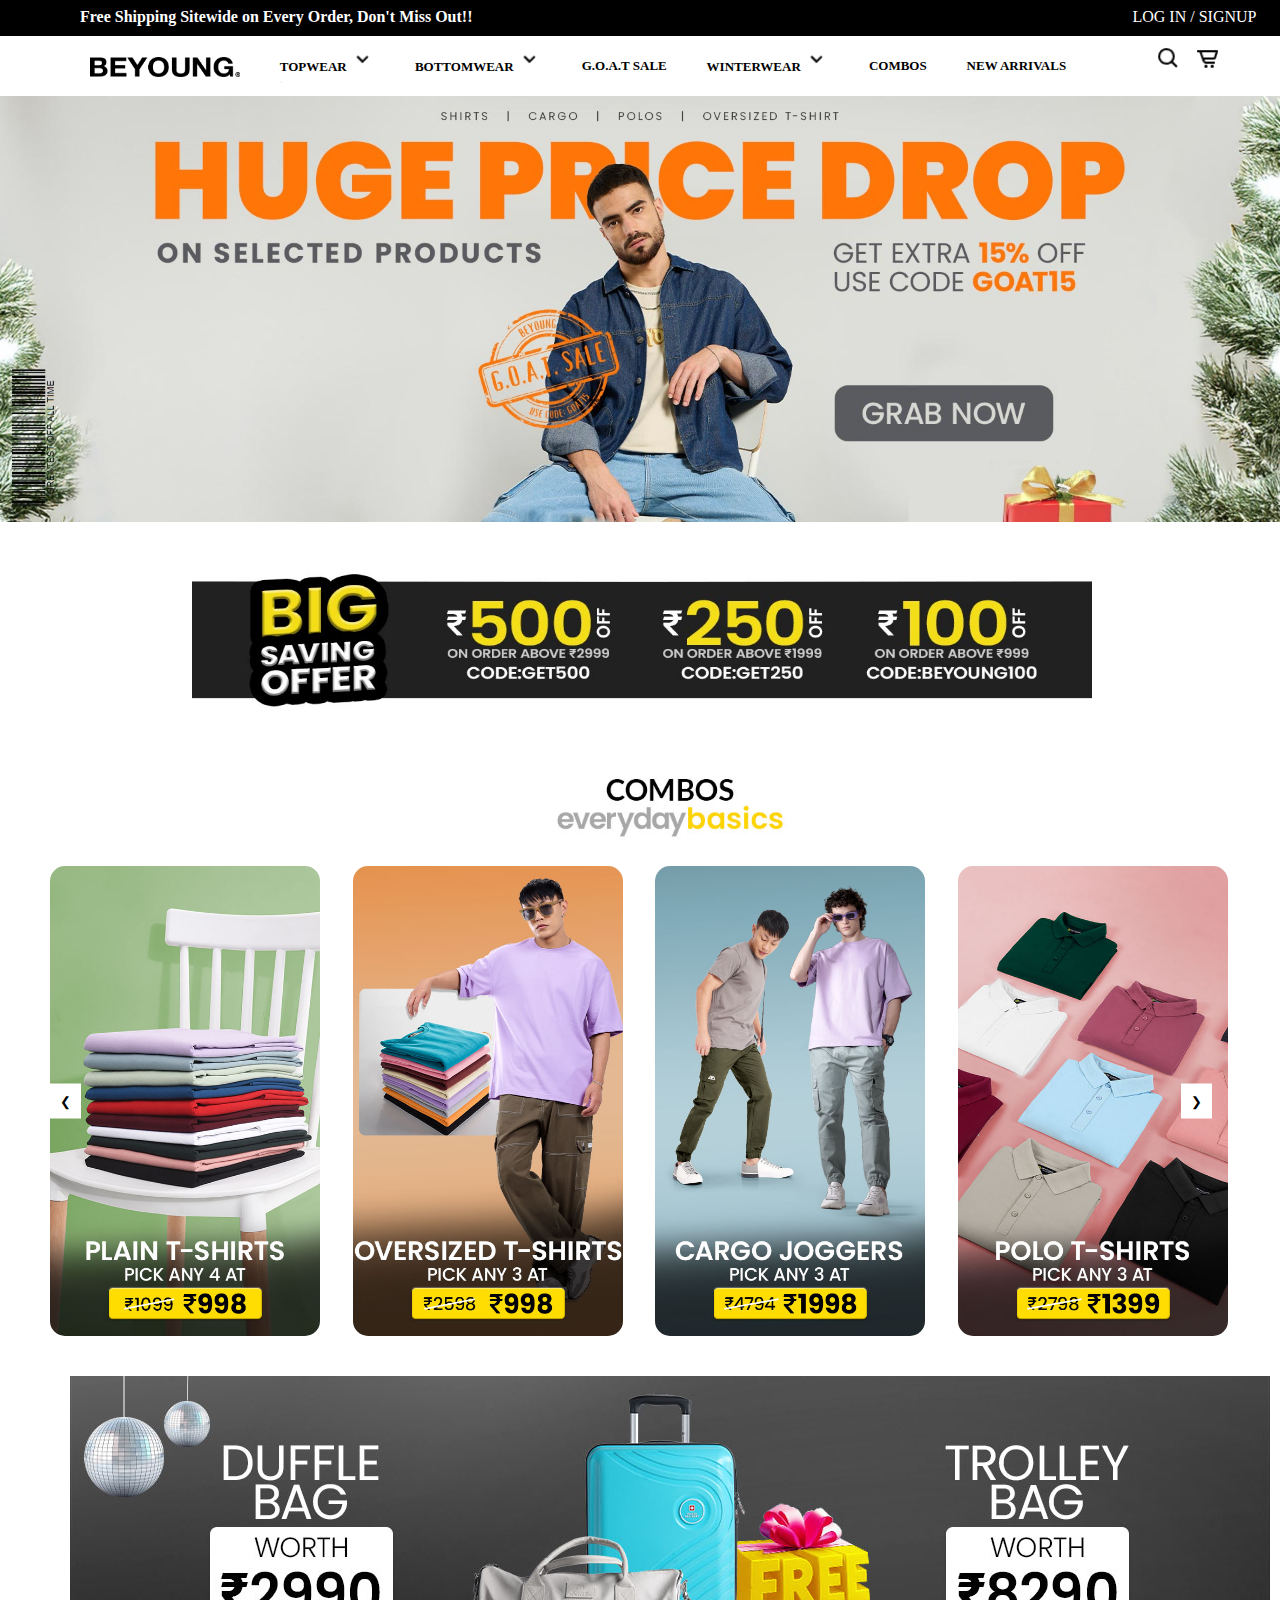
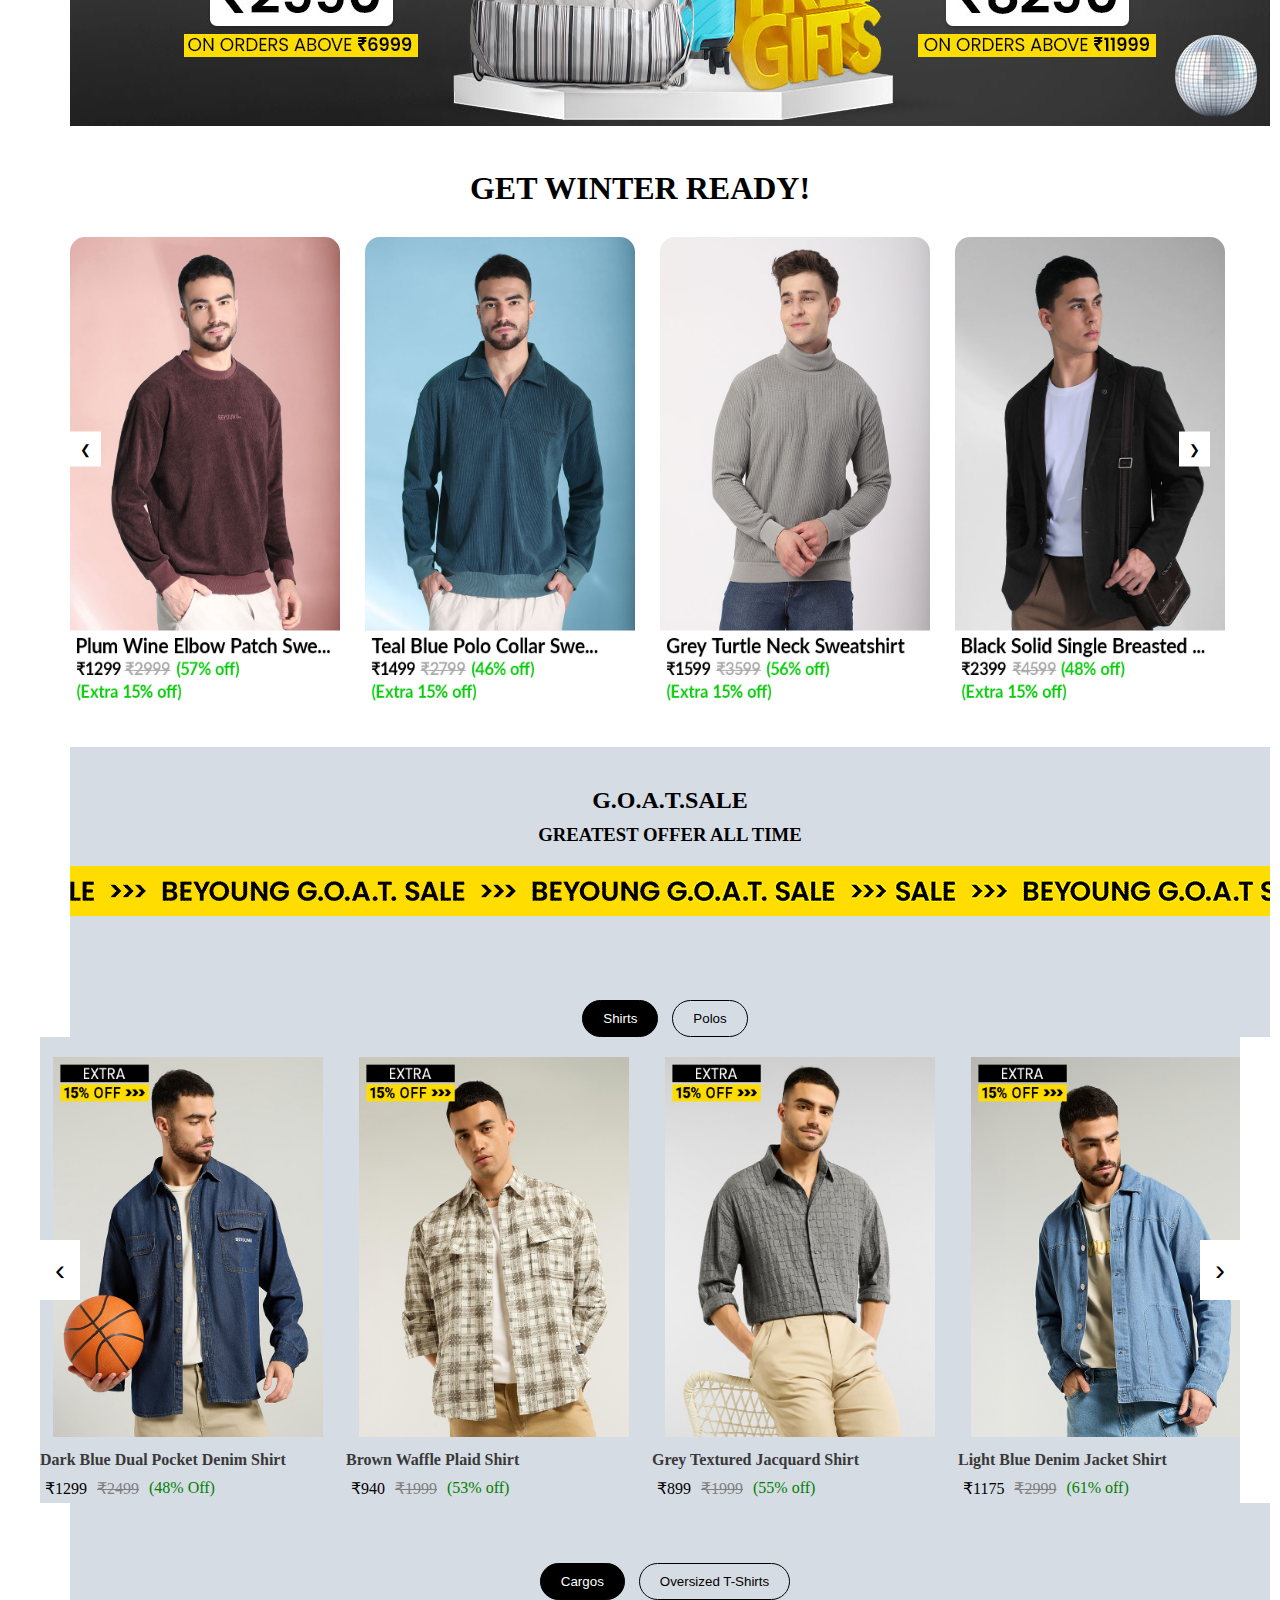
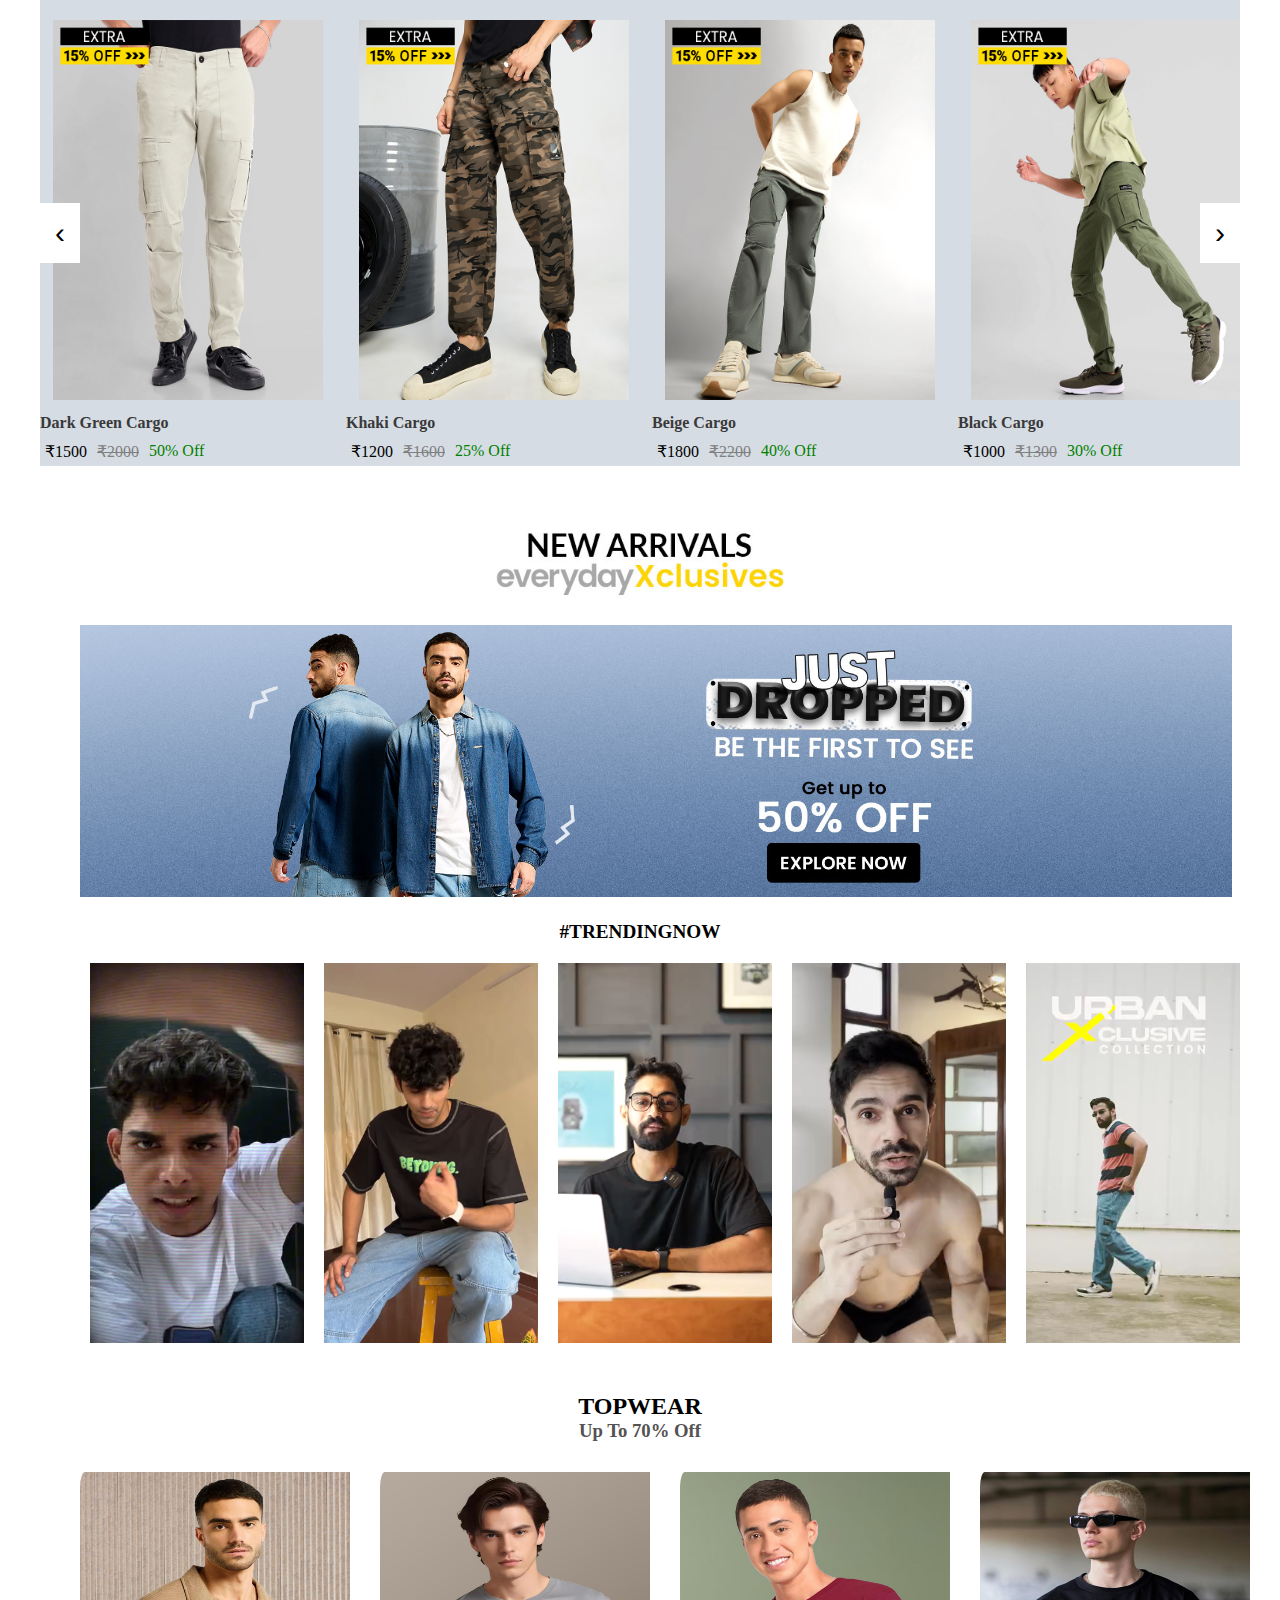
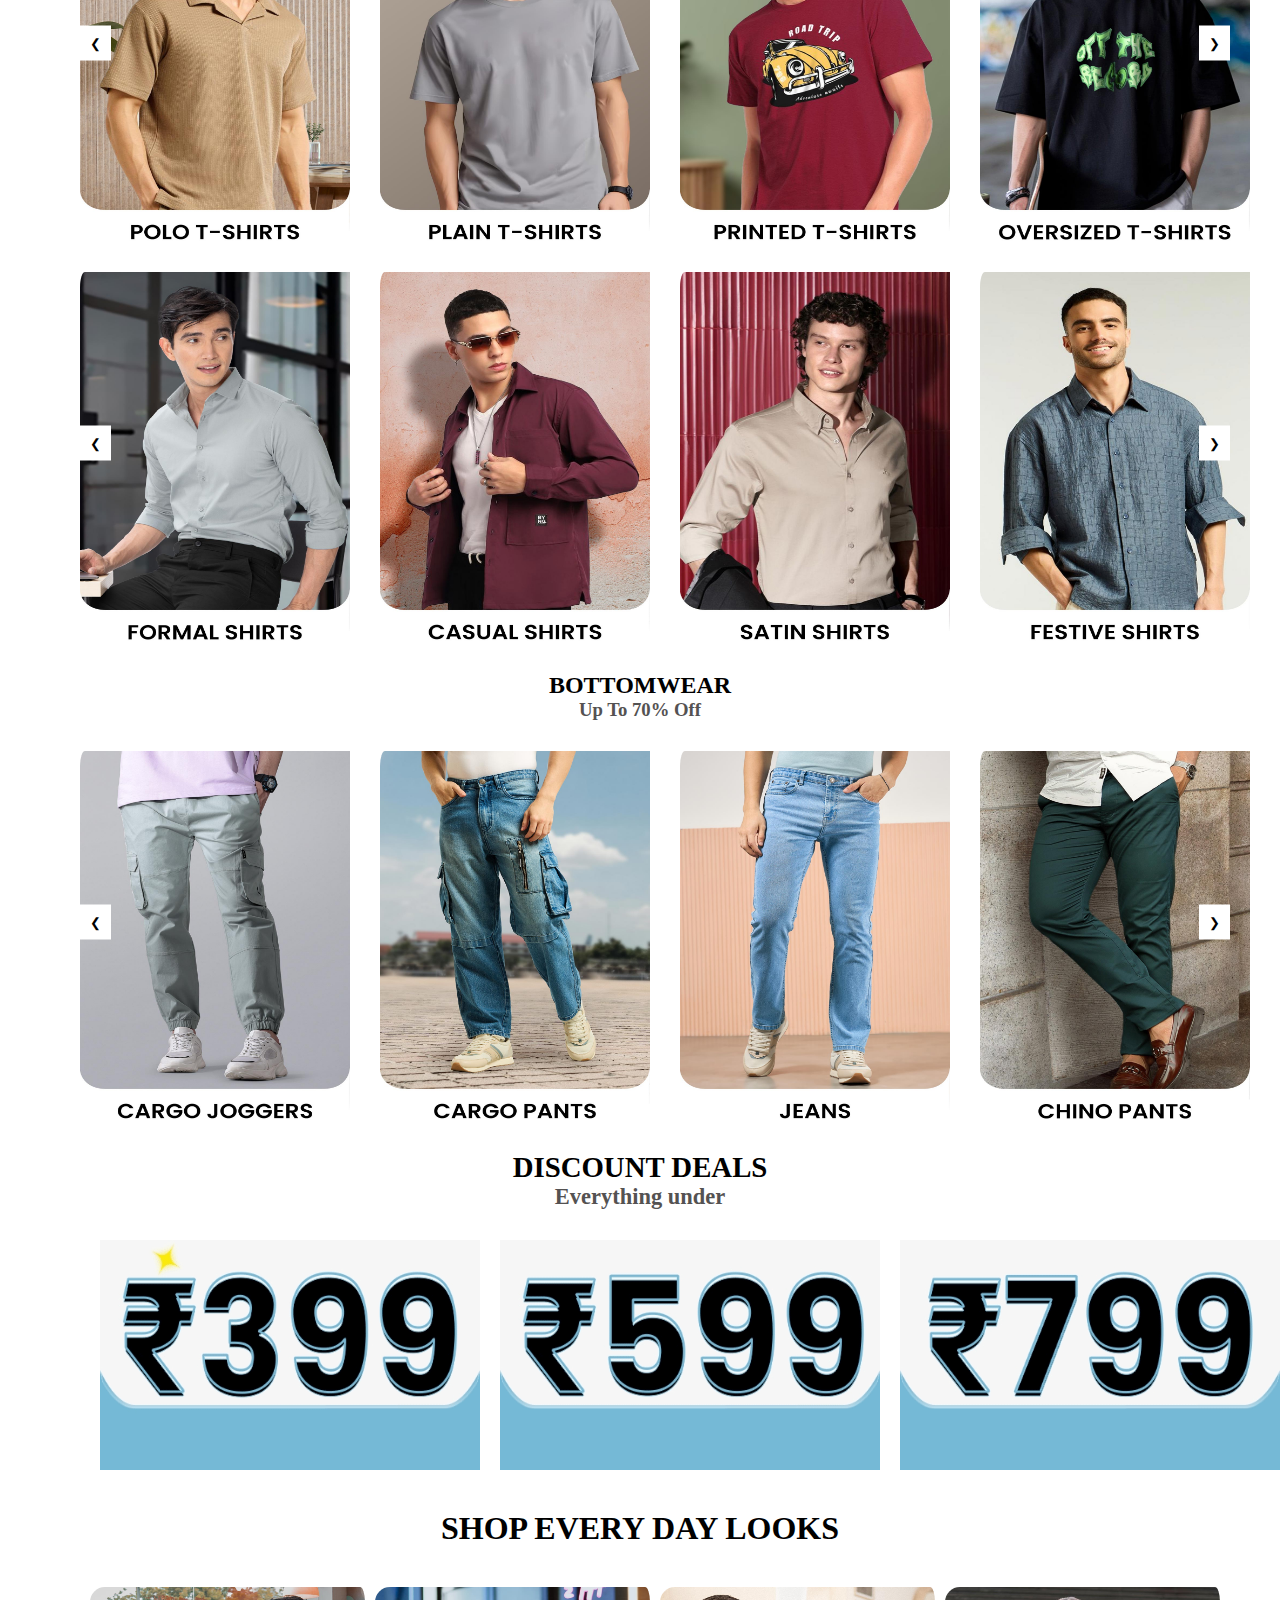
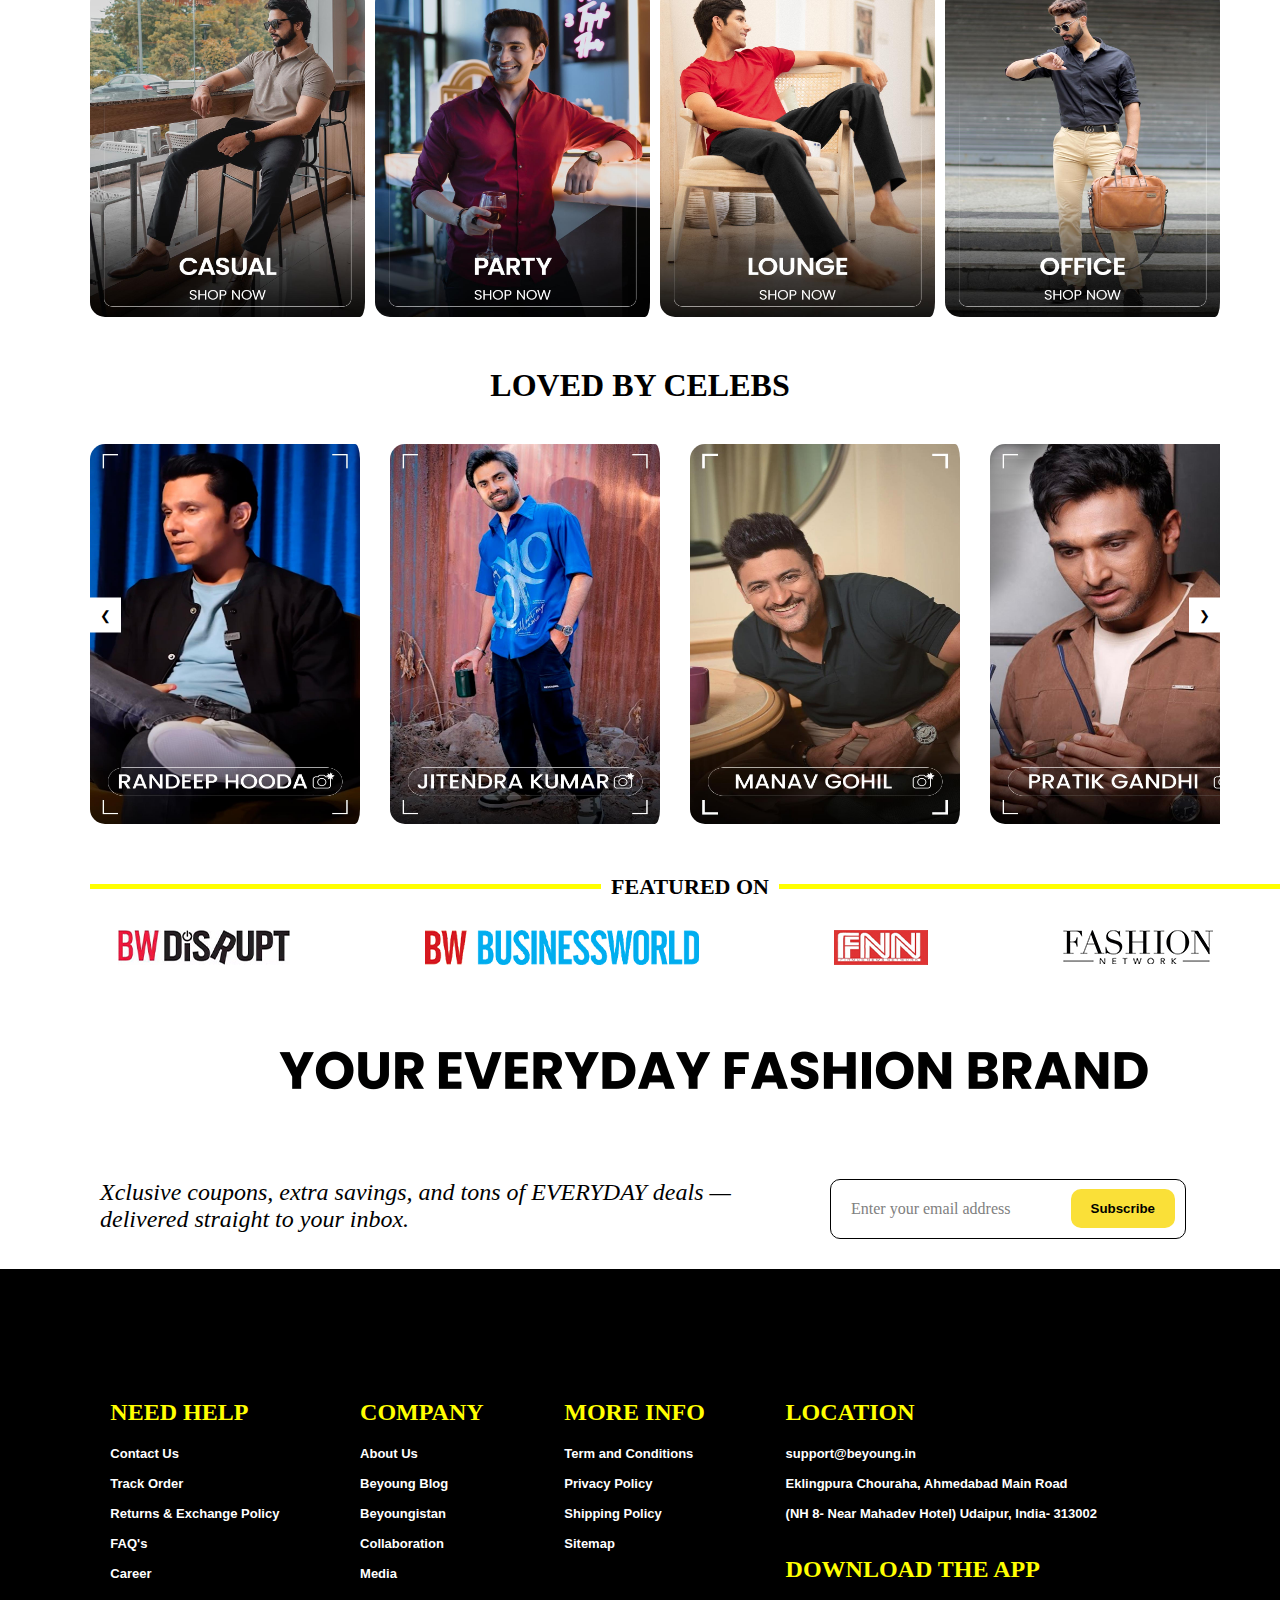
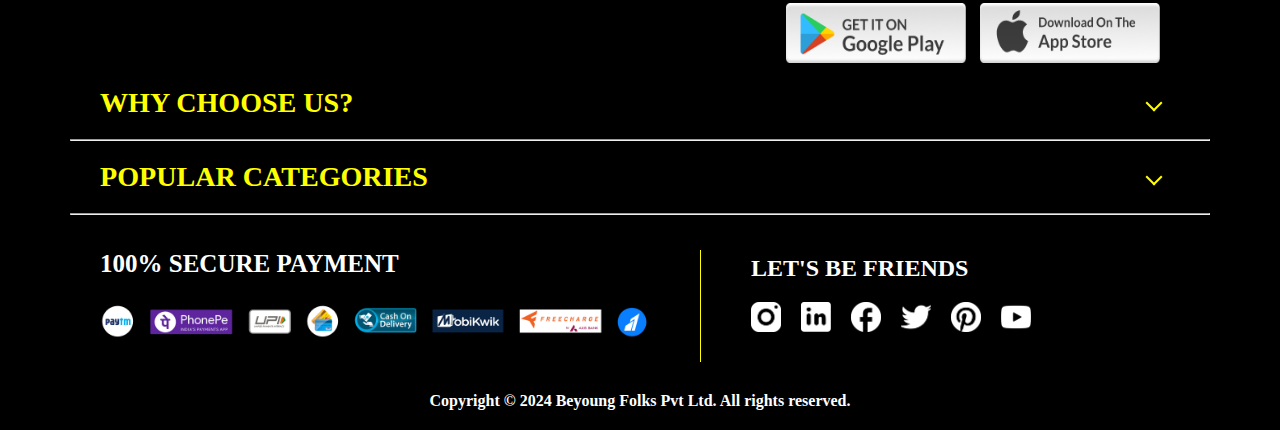
<file: index.html>
<!DOCTYPE html>
<html lang="en">
<head>
    <meta charset="UTF-8">
    <meta name="viewport" content="width=device-width, initial-scale=1.0">
    <title> Beyoung-Online Shopping for Everyday Fashion in India</title>
    <link rel="icon" href="./Assets/Images/favicon.ico" type="image/x-icon"> 
    
         <link rel="stylesheet" href="./Assets/CSS/style.css">
         <link rel="stylesheet" href="./Assets/CSS/BannerStyle.css">
         <link rel="stylesheet" href="./Assets/CSS/OfferCarouselStyle.css">
         <link rel="stylesheet" href="./Assets/CSS/ComboImagesStyle.css">
         <link rel="stylesheet" href="./Assets/CSS/carouselWinterStyle.css"> 
         <link rel="stylesheet" href="./Assets/CSS/carouselShirtStyle.css">
         <link rel="stylesheet" href="./Assets/CSS/carouselCargo.css">
         <link rel="stylesheet" href="./Assets/CSS/carouselPolo.css">
         <link rel="stylesheet" href="./Assets/CSS/topwear.css">
         <link rel="stylesheet" href="./Assets/CSS/topwear1.css">
         <link rel="stylesheet" href="./Assets/CSS/bottomwear.css">
         <link rel="stylesheet" href="./Assets/CSS/carouselCeleb.css">
         <link rel="stylesheet" href="./Assets/CSS/choose.css">
         <link rel="stylesheet" href="./Assets/CSS/popular.css">
<!-- <link rel="stylesheet" href="./Assets/CSS/carouselPolo.css"> -->

         <link href='https://unpkg.com/boxicons@2.1.4/css/boxicons.min.css' rel='stylesheet'>
</head>
<body>
    <section class="one-fixed"> 
        <!-- static tab fixed all over website -->
        <section class="free">
        <p>Free Shipping Sitewide on Every Order, Don't Miss Out!!</p>
         <a href="#">LOG IN / SIGNUP</a>
        </section>
        <section class="beyoung1">
          <button id="toggleMenu" class="toggle-btn"> Menu</button>
          <section id="menuContainer" class="menu-container">
          <section class="beyoung">
        <section class="logo">
    <img src="./Assets/Images/logo-home.png"> </section>
       <section class="topwear">
    <!-- When hover topwear types of shirt content to be displayed -->
    <section class="btn">
    <a href="#">TopWear </a>
        <img src="[data-uri]"/>
    </section>
        <section class="bttn-content">
    <section class="btn-content">       
        <a href="#" style="color:black"><b>T-shirts</b></a>
        <a href="#">Plain T-shirts</a>
        <a href="#">Printed T-shirts</a>
        <a href="#">Oversized T-shirts</a>
        <a href="#">Polo T-shirts</a>
        <a href="#">Full Sleeve Tshirts</a>
        <a href="#">View all</a>
    </section>
    <section class="btn-content">    
        <a href="#" style="color:black"> <b>Shirts</b></a>
        <a href="#">Plain shirts</a>
        <a href="#">Satin shirts</a>
        <a href="#">Casual shirts</a>
        <a href="#">shackets</a>
        <a href="#">Flannel shirts</a>
        <a href="#">Printed shirts</a>
        <a href="#">View all </a>
    </section>
    <section class="btn-content">    
        <a href="#" style="color:black"><b>Polos</b></a>
        <a href="#">View all </a>
    </section>
    <section class="btn-content">    
        <a href="#" style="color:black"> <b>Shop For Women</b></a>
        <a href="#">Plain T-shirts</a>
        <a href="#">Oversized T-shirts</a>
        <a href="#">Full Sleeve</a>
        <a href="#">View all</a>
    </section> 
</section>
</section>
<section class="topwear">
    <section class="btn">
    <a href="#">BottomWear <img src="[data-uri]"/></a>
</section>
  <!-- When hover bottomwear types of shirt content to be displayed -->
    <section class="btn-content1">     
        <a href="#"><b>Cargo Joggers</b></a>
        <a href="#"><b>Cargo Pants</b></a>
        <a href="#"><b>Chinos pants</b></a>
        <a href="#"><b>Pajamas</b></a>
        <a href="#"><b>Jeans</b></a>
        <a href="#"><b>Boxers </b></a>
    </section>

</section>
<section class="goatsale">
    <a href="#">G.O.A.T SALE</a>
</section>

<section class="topwear"><section class="btn">
    <a href="#">WinterWear <img src="[data-uri]"/></a>
</section>
  <!-- When hover winterwear types of shirt content to be displayed -->
    <section class="btn-content1">     
        <a href="#"><b>Sweatshirts</b></a>
        <a href="#"><b>Hoodies</b></a>
        <a href="#"><b>Jackets</b></a>
        <a href="#"><b>View all</b></a>
        
    </section>

</section>
<section class="goatsale">
    <a href="#">COMBOS</a>
</section>
<section class="goatsale">
    <a href="#">NEW ARRIVALS</a>
</section>
<section class="cart">
    <!-- Search icon and cart icon added -->
<img src="[data-uri]"/>
<img src="[data-uri]"/>
</section>
</section>
</section>
    </section>
    </section>
<section class="two-banner">
    <div class="carousel">
        <img src="./Assets/Images/banner2.jpg" class="active" alt="Image 1">
        <img src="./Assets/Images/bannernew.jpg" alt="Image 2">       
        <div class="carousel-controls">
            <button id="prev">&lt;</button>
            <button id="next">&gt;</button>
        </div>
    </div>
</section>
<section class="three-offerimages">
    
    
  <div class="OfferCarousel">      
        <img src="./Assets/Images/3-image1.jpg" class="active" alt="Image 1">
        <img src="./Assets/Images/3-image2.jpg" alt="Image 2">
        <img src="./Assets/Images/3-image3.jpg" alt="Image 2">
        <img src="./Assets/Images/3-image4.jpg" alt="Image 2">
        <img src="./Assets/Images/3-image5.jpg" alt="Image 2">
        <img src="./Assets/Images/3-image6.jpg" alt="Image 2">
        <img src="./Assets/Images/3-image7.jpg" alt="Image 2">
        <img src="./Assets/Images/3-image8.jpg" alt="Image 2">

        <div class="carousel-controls">
            <button id="prev">&lt;</button>
            <button id="next">&gt;</button>
        </div>
    </div> 
   
</section>

<section class="four-comboimages">
    <img src="./Assets/Images/4 combos.jpg">
</section>
<section class="five-comboimages">

    <div class="carouselnew">
        <button class="prev">❮</button>
        <div class="carousel-track-container">
          <ul class="carousel-track">
            <li class="carousel-slide"><img src="./Assets/Images/5-c1.jpg" alt="Image 1"></li>
            <li class="carousel-slide"><img src="./Assets/Images/5-c2.jpg" alt="Image 2"></li>
            <li class="carousel-slide"><img src="./Assets/Images/5-c3.jpg" alt="Image 3"></li>
            <li class="carousel-slide"><img src="./Assets/Images/5-c4.jpg" alt="Image 4"></li>
            <li class="carousel-slide"><img src="./Assets/Images/5-c5.jpg" alt="Image 5"></li>
            <li class="carousel-slide"><img src="./Assets/Images/5-c6.jpg" alt="Image 6"></li>
            <li class="carousel-slide"><img src="./Assets/Images/5-c7.jpg" alt="Image 7"></li>
            <li class="carousel-slide"><img src="./Assets/Images/5-c8.jpg" alt="Image 8"></li>
            <li class="carousel-slide"><img src="./Assets/Images/5-c9.jpg" alt="Image 7"></li>
            <li class="carousel-slide"><img src="./Assets/Images/5-c10.jpg" alt="Image 8"></li>
  
          </ul>
        </div>
        <button class="next">❯</button>
      </div>
    
 
</section>
<section class="six-dufflebag">
<img src="./Assets/Images/6-duffle trolley bag.jpg">
</section>
<section class="seven-getwinter">
    <h1>get winter ready!</h1>
</section>
<section class="eight-winter">

     <div class="carouselWinter">
        <button class="prev1">❮</button>
        <div class="carousel-track-container1">
          <ul class="carousel-track1">
            <li class="carousel-slide1"><img src="./Assets/Images/8-winter1.jpg" alt="Image 1"></li>
            <li class="carousel-slide1"><img src="./Assets/Images/8-winter2.jpg" alt="Image 2"></li>
            <li class="carousel-slide1"><img src="./Assets/Images/8-winter3.jpg" alt="Image 3"></li>
            <li class="carousel-slide1"><img src="./Assets/Images/8-winter4.jpg" alt="Image 4"></li>
            <li class="carousel-slide1"><img src="./Assets/Images/8-winter5.jpg" alt="Image 5"></li>
            <li class="carousel-slide1"><img src="./Assets/Images/8-winter6.jpg" alt="Image 6"></li>
            <li class="carousel-slide1"><img src="./Assets/Images/8-winter7.jpg" alt="Image 7"></li>
            <li class="carousel-slide1"><img src="./Assets/Images/8-winter8.jpg" alt="Image 8"></li>
            <li class="carousel-slide1"><img src="./Assets/Images/8-winter9.jpg" alt="Image 7"></li>
            <li class="carousel-slide1"><img src="./Assets/Images/8-winter10.jpg" alt="Image 8"></li>
  
          </ul>
        </div>
        <button class="next1">❯</button>
      </div> 

</section>
<section class="GoatSale">
<section class="nine-goatsale">
    <h2>G.O.A.T.SALE</h2>
    <h3>GREATEST OFFER ALL TIME</h3>
</section>
<section class="tengoatgif">
<img src="./Assets/Images/10-goat-sale.gif">
</section>

<div class="product-buttons">
    <button id="shirtProductButton" class="active">Shirts</button>
    <button id="poloProductButton">Polos</button>
  </div>

  <!-- Shirt Carousel -->
  <div id="shirtCarousel" class="custom-carousel active">
    <div class="carousel-tracks" id="shirtCarouselTrack">
      <!-- Shirt Images with details -->
      <div>
        <img src="./Assets/Images/12goatshirt1.jpg" alt="Shirt 1">
        <div class="image-details">
          <div class="line1">Dark Blue Dual Pocket Denim Shirt</div>
          <div class="line2">
            <span class="price-original">₹1299</span>
            <span class="price-striked">₹2499</span>
            <span class="price-discount">(48% Off)</span>
          </div>
        </div>
      </div>
      <div>
        <img src="./Assets/Images/12goatshirt2.jpg" alt="Shirt 2">
        <div class="image-details">
          <div class="line1">Brown Waffle Plaid Shirt</div>
          <div class="line2">
            <span class="price-original">₹940</span>
            <span class="price-striked">₹1999</span>
            <span class="price-discount">(53% off)</span>
          </div>
        </div>
      </div>
      <div>
        <img src="./Assets/Images/12goatshirt3.jpg" alt="Shirt 3">
        <div class="image-details">
          <div class="line1">Grey Textured Jacquard Shirt</div>
          <div class="line2">
            <span class="price-original">₹899</span>
            <span class="price-striked">₹1999</span>
            <span class="price-discount"> (55% off)</span>
          </div>
        </div>
      </div>
      <div>
        <img src="./Assets/Images/12goatshirt4.jpg" alt="Shirt 4">
        <div class="image-details">
          <div class="line1">Light Blue Denim Jacket Shirt</div>
          <div class="line2">
            <span class="price-original">₹1175</span>
            <span class="price-striked">₹2999</span>
            <span class="price-discount">(61% off)</span>
          </div>
        </div>
      </div>
      <div>
        <img src="./Assets/Images/12goat shirt5.jpg" alt="Shirt 5">
        <div class="image-details">
          <div class="line1">Light Blue Denim Jacket Shirt</div>
          <div class="line2">
            <span class="price-original">₹1175</span>
            <span class="price-striked">₹2999 </span>
            <span class="price-discount">(61% off)</span>
          </div>
        </div>
      </div>
      <div>
        <img src="./Assets/Images/12goat shirt6.jpg" alt="Shirt 6">
        <div class="image-details">
          <div class="line1">Light Blue Denim Jacket Shirt</div>
          <div class="line2">
            <span class="price-original"> ₹1175</span>
            <span class="price-striked">₹2999</span>
            <span class="price-discount">(61% off)</span>
          </div>
        </div>
      </div>
      <div>
        <img src="./Assets/Images/12goat shirt7.jpg" alt="Shirt 7">
        <div class="image-details">
          <div class="line1">Light Blue Denim Jacket Shirt</div>
          <div class="line2">
            <span class="price-original">₹1175</span>
            <span class="price-striked">₹2999</span>
            <span class="price-discount">(61% off)</span>
          </div>
        </div>
      </div>
      <div>
        <img src="./Assets/Images/12goat shirt8.jpg" alt="Shirt 8">
        <div class="image-details">
          <div class="line1">Light Blue Denim Jacket Shirt</div>
          <div class="line2">
            <span class="price-original">₹1175</span>
            <span class="price-striked">₹2999</span>
            <span class="price-discount">(61% off)</span>
          </div>
        </div>
      </div>
      <div>
        <img src="./Assets/Images/12goat shirt9.jpg" alt="Shirt 9">
        <div class="image-details">
          <div class="line1">Light Blue Denim Jacket Shirt</div>
          <div class="line2">
            <span class="price-original">₹1175</span>
            <span class="price-striked">₹2999</span>
            <span class="price-discount">(61% off)</span>
          </div>
        </div>
      </div>
      <div>
        <img src="./Assets/Images/12goat shirt10.png" alt="Shirt 10">
        <div class="image-details">
          <div class="line1">Light Blue Denim Jacket Shirt</div>
          <div class="line2">
            <span class="price-original">₹1175</span>
            <span class="price-striked">₹2999 </span>
            <span class="price-discount"> (61% off)</span>
          </div>
        </div>
      </div>
    </div>
    <div class="carousel-controlss">
      <button class="prev" id="shirtPrev">&#8249;</button>
      <button class="next" id="shirtNext">&#8250;</button>
    </div>
  </div>

  <!-- Polo Carousel -->
  <div id="poloCarousel" class="custom-carousel">
    <div class="carousel-tracks" id="poloCarouselTrack">
      <!-- Polo Images with details -->
      <div>
        <img src="./Assets/Images/12polo1.jpg" alt="Polo 1">
        <div class="image-details">
          <div class="line1">Dark Blue Dual Pocket Denim Shirt</div>
          <div class="line2">
            <span class="price-original">₹1299</span>
            <span class="price-striked">₹2499</span>
            <span class="price-discount">(48% off)</span>
          </div>
        </div>
      </div>
      <div>
        <img src="./Assets/Images/12polo2.jpg" alt="Polo 2">
        <div class="image-details">
          <div class="line1">Brown Waffle Plaid Shirt</div>
          <div class="line2">
            <span class="price-original">₹940</span>
            <span class="price-striked">₹1999</span>
            <span class="price-discount">(53% off)</span>
          </div>
        </div>
      </div>
      <div>
        <img src="./Assets/Images/12polo3.jpg" alt="Polo 3">
        <div class="image-details">
          <div class="line1">Grey Textured Jacquard Shirt</div>
          <div class="line2">
            <span class="price-original">₹899</span>
            <span class="price-striked">₹1999</span>
            <span class="price-discount">(55% off)</span>
          </div>
        </div>
      </div>
      <div>
        <img src="./Assets/Images/12polo4.jpg" alt="Polo 4">
        <div class="image-details">
          <div class="line1">Light Blue Denim Jacket Shirt</div>
          <div class="line2">
            <span class="price-original">₹1175</span>
            <span class="price-striked">₹2999</span>
            <span class="price-discount">(61% off)</span>
          </div>
        </div>
      </div>
      <div>
        <img src="./Assets/Images/12polo5.jpg" alt="Polo 5">
        <div class="image-details">
          <div class="line1">Light Blue Denim Jacket Shirt</div>
          <div class="line2">
            <span class="price-original">₹1175</span>
            <span class="price-striked">₹2999</span>
            <span class="price-discount">(61% off)</span>
          </div>
        </div>
      </div>
      <div>
        <img src="./Assets/Images/12polo6.jpg" alt="Polo 6">
        <div class="image-details">
          <div class="line1">Light Blue Denim Jacket Shirt</div>
          <div class="line2">
            <span class="price-original">₹1600</span>
            <span class="price-striked">₹1800</span>
            <span class="price-discount">15% Off</span>
          </div>
        </div>
      </div>
      <div>
        <img src="./Assets/Images/12polo7.jpg" alt="Polo 7">
        <div class="image-details">
          <div class="line1">Pink Polo</div>
          <div class="line2">
            <span class="price-original">₹1300</span>
            <span class="price-striked">₹1500</span>
            <span class="price-discount">25% Off</span>
          </div>
        </div>
      </div>
      <div>
        <img src="./Assets/Images/12polo8.jpg" alt="Polo 8">
        <div class="image-details">
          <div class="line1">Grey Polo</div>
          <div class="line2">
            <span class="price-original">₹1400</span>
            <span class="price-striked">₹1700</span>
            <span class="price-discount">20% Off</span>
          </div>
        </div>
      </div>
      <div>
        <img src="./Assets/Images/12polo9.jpg" alt="Polo 9">
        <div class="image-details">
          <div class="line1">Brown Polo</div>
          <div class="line2">
            <span class="price-original">₹1500</span>
            <span class="price-striked">₹1900</span>
            <span class="price-discount">10% Off</span>
          </div>
        </div>
      </div>
      <div>
        <img src="./Assets/Images/12polo10.png" alt="Polo 10">
        <div class="image-details">
          <div class="line1">Orange Polo</div>
          <div class="line2">
            <span class="price-original">₹2000</span>
            <span class="price-striked">₹2200</span>
            <span class="price-discount">5% Off</span>
          </div>
        </div>
      </div>
    </div>
    <div class="carousel-controlss">
      <button class="prev" id="poloPrev">&#8249;</button>
      <button class="next" id="poloNext">&#8250;</button>
    </div>
  </div>

      <div class="product-buttons">
        <button id="cargosProductButton" class="active">Cargos</button>
        <button id="oversizedProductButton">Oversized T-Shirts</button>
      </div>
    
      <!-- Cargos Carousel -->
      <div id="cargosCarousel" class="custom-carousel active">
        <div class="carousel-tracks" id="cargosCarouselTrack">
          <!-- Cargos Images with details -->
          <div>
            <img src="./Assets/Images/13cargo1.jpg" alt="Cargo 1">
            <div class="image-details">
              <div class="line1">Dark Green Cargo</div>
              <div class="line2">
                <span class="price-original">₹1500</span>
                <span class="price-striked">₹2000</span>
                <span class="price-discount">50% Off</span>
              </div>
            </div>
          </div>
          <div>
            <img src="./Assets/Images/13cargo2.jpg" alt="Cargo 2">
            <div class="image-details">
              <div class="line1">Khaki Cargo</div>
              <div class="line2">
                <span class="price-original">₹1200</span>
                <span class="price-striked">₹1600</span>
                <span class="price-discount">25% Off</span>
              </div>
            </div>
          </div>
          <div>
            <img src="./Assets/Images/13cargo3.jpg" alt="Cargo 3">
            <div class="image-details">
              <div class="line1">Beige Cargo</div>
              <div class="line2">
                <span class="price-original">₹1800</span>
                <span class="price-striked">₹2200</span>
                <span class="price-discount">40% Off</span>
              </div>
            </div>
          </div>
          <div>
            <img src="./Assets/Images/13cargo4.jpg" alt="Cargo 4">
            <div class="image-details">
              <div class="line1">Black Cargo</div>
              <div class="line2">
                <span class="price-original">₹1000</span>
                <span class="price-striked">₹1300</span>
                <span class="price-discount">30% Off</span>
              </div>
            </div>
          </div>
          <div>
            <img src="./Assets/Images/13cargo5.jpg" alt="Cargo 5">
            <div class="image-details">
              <div class="line1">Navy Blue Cargo</div>
              <div class="line2">
                <span class="price-original">₹1400</span>
                <span class="price-striked">₹1800</span>
                <span class="price-discount">20% Off</span>
              </div>
            </div>
          </div>
          <div>
            <img src="./Assets/Images/13cargo6.jpg" alt="Cargo 6">
            <div class="image-details">
              <div class="line1">Olive Cargo</div>
              <div class="line2">
                <span class="price-original">₹1600</span>
                <span class="price-striked">₹2000</span>
                <span class="price-discount">10% Off</span>
              </div>
            </div>
          </div>
          <div>
            <img src="./Assets/Images/13cargo7.jpg" alt="Cargo 7">
            <div class="image-details">
              <div class="line1">Red Cargo</div>
              <div class="line2">
                <span class="price-original">₹1500</span>
                <span class="price-striked">₹1800</span>
                <span class="price-discount">15% Off</span>
              </div>
            </div>
          </div>
          <div>
            <img src="./Assets/Images/13cargo8.jpg" alt="Cargo 8">
            <div class="image-details">
              <div class="line1">Grey Cargo</div>
              <div class="line2">
                <span class="price-original">₹1700</span>
                <span class="price-striked">₹2000</span>
                <span class="price-discount">10% Off</span>
              </div>
            </div>
          </div>
          <div>
            <img src="./Assets/Images/13cargo9.jpg" alt="Cargo 9">
            <div class="image-details">
              <div class="line1">White Cargo</div>
              <div class="line2">
                <span class="price-original">₹1600</span>
                <span class="price-striked">₹1800</span>
                <span class="price-discount">5% Off</span>
              </div>
            </div>
          </div>
          <div>
            <img src="./Assets/Images/13cargo10.png" alt="Cargo 10">
            <div class="image-details">
              <div class="line1">Brown Cargo</div>
              <div class="line2">
                <span class="price-original">₹1800</span>
                <span class="price-striked">₹2200</span>
                <span class="price-discount">25% Off</span>
              </div>
            </div>
          </div>
        </div>
        <div class="carousel-controlss">
          <button class="prev" id="cargosPrev">&#8249;</button>
          <button class="next" id="cargosNext">&#8250;</button>
        </div>
      </div>
    
      <!-- Oversized T-Shirts Carousel -->
      <div id="oversizedCarousel" class="custom-carousel">
        <div class="carousel-tracks" id="oversizedCarouselTrack">
          <!-- Oversized T-Shirts Images with details -->
          <div>
            <img src="./Assets/Images/13over1.jpg" alt="Oversized 1">
            <div class="image-details">
              <div class="line1">Dark Blue Oversized T-Shirt</div>
              <div class="line2">
                <span class="price-original">₹1800</span>
                <span class="price-striked">₹2200</span>
                <span class="price-discount">10% Off</span>
              </div>
            </div>
          </div>
          <div>
            <img src="./Assets/Images/13over2.jpg" alt="Oversized 2">
            <div class="image-details">
              <div class="line1">Grey Oversized T-Shirt</div>
              <div class="line2">
                <span class="price-original">₹1500</span>
                <span class="price-striked">₹1800</span>
                <span class="price-discount">15% Off</span>
              </div>
            </div>
          </div>
          <div>
            <img src="./Assets/Images/13over3.jpg" alt="Oversized 3">
            <div class="image-details">
              <div class="line1">Black Oversized T-Shirt</div>
              <div class="line2">
                <span class="price-original">₹1700</span>
                <span class="price-striked">₹2000</span>
                <span class="price-discount">20% Off</span>
              </div>
            </div>
          </div>
          <div>
            <img src="./Assets/Images/13over44.jpg" alt="Oversized 4">
            <div class="image-details">
              <div class="line1">White Oversized T-Shirt</div>
              <div class="line2">
                <span class="price-original">₹1600</span>
                <span class="price-striked">₹1900</span>
                <span class="price-discount">5% Off</span>
              </div>
            </div>
          </div>
          <div>
            <img src="./Assets/Images/13over5.jpg" alt="Oversized 5">
            <div class="image-details">
              <div class="line1">Olive Oversized T-Shirt</div>
              <div class="line2">
                <span class="price-original">₹1800</span>
                <span class="price-striked">₹2200</span>
                <span class="price-discount">25% Off</span>
              </div>
            </div>
          </div>
          <div>
            <img src="./Assets/Images/13over6.jpg" alt="Oversized 6">
            <div class="image-details">
              <div class="line1">Red Oversized T-Shirt</div>
              <div class="line2">
                <span class="price-original">₹1500</span>
                <span class="price-striked">₹1900</span>
                <span class="price-discount">15% Off</span>
              </div>
            </div>
          </div>
          <div>
            <img src="./Assets/Images/13over7.jpg" alt="Oversized 7">
            <div class="image-details">
              <div class="line1">Navy Blue Oversized T-Shirt</div>
              <div class="line2">
                <span class="price-original">₹1600</span>
                <span class="price-striked">₹2000</span>
                <span class="price-discount">20% Off</span>
              </div>
            </div>
          </div>
          <div>
            <img src="./Assets/Images/13over8.jpg" alt="Oversized 8">
            <div class="image-details">
              <div class="line1">Pink Oversized T-Shirt</div>
              <div class="line2">
                <span class="price-original">₹1700</span>
                <span class="price-striked">₹2100</span>
                <span class="price-discount">10% Off</span>
              </div>
            </div>
          </div>
          <div>
            <img src="./Assets/Images/13over9.jpg" alt="Oversized 9">
            <div class="image-details">
              <div class="line1">Beige Oversized T-Shirt</div>
              <div class="line2">
                <span class="price-original">₹1400</span>
                <span class="price-striked">₹1800</span>
                <span class="price-discount">5% Off</span>
              </div>
            </div>
          </div>
          <div>
            <img src="./Assets/Images/13over10.png" alt="Oversized 10">
            <div class="image-details">
              <div class="line1">Yellow Oversized T-Shirt</div>
              <div class="line2">
                <span class="price-original">₹1600</span>
                <span class="price-striked">₹1900</span>
                <span class="price-discount">20% Off</span>
              </div>
            </div>
          </div>
        </div>
        <div class="carousel-controlss">
          <button class="prev" id="oversizedPrev">&#8249;</button>
          <button class="next" id="oversizedNext">&#8250;</button>
        </div>
      </div>
    </section>
   
<!-- </section>  -->
<section class="NewArrivals">
    <img src="./Assets/Images/14newarrivals.jpg">
</section>
<section class="JustDropped">
<img src="./Assets/Images/15justdropped.jpg">
</section>
<section class="trending">
    <p>#TRENDINGNOW</p>
</section>
<section class="TrendingContent">
<video autoplay loop muted class="trendingVideo" style="width: 300px; height:380px;width:fit-content;padding-right: 20px;">
    <source src="./Assets/Videos/sixteen trending1.mp4" type="video/mp4">
</video> 
<video autoplay loop muted class="trendingVideo" style="width: 300px; height:380px;width:fit-content;padding-right: 20px;">
    <source src="./Assets/Videos/sixteen trending2.mp4" type="video/mp4">
</video>
<video autoplay loop muted class="trendingVideo" style="width: 300px; height:380px;width:fit-content;padding-right: 20px;">
    <source src="./Assets/Videos/sixteen trending3.mp4" type="video/mp4">

</video>
<video autoplay loop muted class="trendingVideo" style="width: 300px; height:380px;width:fit-content;padding-right: 20px;">
    <source src="./Assets/Videos/sixteen trending5.mp4" type="video/mp4">

</video>
<video autoplay loop muted class="trendingVideo" style="width: 300px; height: 380px;width:fit-content;padding-right: 20px;">
    <source src="./Assets/Videos/sixteen trending4.mp4" type="video/mp4">

</video>

</section>

<section class="thirteen-TopWear">
    <h2>TOPWEAR</h2>
    <h3>Up To 70% Off</h3>
</section>
<section class="thirteen-TopWearContent">
    <div class="carouselTopwear">
        <button class="prev4">❮</button>
        <div class="carousel-track-container4">
          <ul class="carousel-track4">
            <li class="carousel-slide4"><img src="./Assets/Images/top1.jpg" alt="Image 1"></li>
            <li class="carousel-slide4"><img src="./Assets/Images/top2.jpg" alt="Image 2"></li>
            <li class="carousel-slide4"><img src="./Assets/Images/top3.jpg" alt="Image 3"></li>
            <li class="carousel-slide4"><img src="./Assets/Images/top4.jpg" alt="Image 4"></li>
            <li class="carousel-slide4"><img src="./Assets/Images/top9.jpg" alt="Image 5"></li>

  
          </ul>
        </div>
        <button class="next4">❯</button>
      </div>

</section>
<section class="thirteen-TopWearContent">

    <div class="carouselTopwear1">
        <button class="prev5">❮</button>
        <div class="carousel-track-container5">
          <ul class="carousel-track5">
            <li class="carousel-slide4"><img src="./Assets/Images/top5.jpg" alt="Image 1"></li>
            <li class="carousel-slide4"><img src="./Assets/Images/top6.jpg" alt="Image 2"></li>
            <li class="carousel-slide4"><img src="./Assets/Images/top7.jpg" alt="Image 3"></li>
            <li class="carousel-slide4"><img src="./Assets/Images/top8.jpg" alt="Image 4"></li>
            <li class="carousel-slide4"><img src="./Assets/Images/top10.jpg" alt="Image 5"></li>

          </ul>
        </div>
        <button class="next5">❯</button>
      </div>
    

    </section>

    <section class="thirteen-TopWear">
        <h2>BOTTOMWEAR</h2>
        <h3>Up To 70% Off</h3>
    </section>
    <section class="thirteen-TopWearContent">

        <div class="carouselBottomwear">
            <button class="prev6">❮</button>
            <div class="carousel-track-container6">
              <ul class="carousel-track6">
                <li class="carousel-slide6"><img src="./Assets/Images/bottom1.jpg" alt="Image 1"></li>
                <li class="carousel-slide6"><img src="./Assets/Images/bottom2.jpg" alt="Image 2"></li>
                <li class="carousel-slide6"><img src="./Assets/Images/bottom3.jpg" alt="Image 3"></li>
                <li class="carousel-slide6"><img src="./Assets/Images/bottom4.jpg" alt="Image 4"></li>
                <li class="carousel-slide6"><img src="./Assets/Images/bottom5.jpg" alt="Image 5"></li>
                <li class="carousel-slide6"><img src="./Assets/Images/bottom6.jpg" alt="Image 4"></li>

              </ul>
            </div>
            <button class="next6">❯</button>
          </div>

    </section>
<section class="discount">
    <h2>DISCOUNT DEALS </h2>
    <h3>Everything under</h3>
</section>
<section class="DiscountContent">
    <img src="./Assets/Images/discount1.gif">
    <img src="./Assets/Images/discount2.gif">
    <img src="./Assets/Images/discount3.gif">
</section>
<section class="shop">
    <h1>shop every day looks</h1>
</section>
<section class="ShopContent">
    <img src="./Assets/Images/shop1.jpg">
    <img src="./Assets/Images/shop2.jpg">
    <img src="./Assets/Images/shop3.jpg">
    <img src="./Assets/Images/shop4.jpg">
</section>
<section class="celeb">
    <h1>LOVED BY CELEBS</h1>
</section>
<section class="CelebContent">
    <div class="carouselCeleb">
        <button class="prev7">❮</button>
        <div class="carousel-track-container7">
          <ul class="carousel-track7">
            <li class="carousel-slide7"><img src="./Assets/Images/celeb1.jpg" alt="Image 1"></li>
            <li class="carousel-slide7"><img src="./Assets/Images/celeb2.jpg" alt="Image 2"></li>
            <li class="carousel-slide7"><img src="./Assets/Images/celeb3.jpg" alt="Image 3"></li>
            <li class="carousel-slide7"><img src="./Assets/Images/celeb4.jpg" alt="Image 4"></li>
            <li class="carousel-slide7"><img src="./Assets/Images/celeb5.jpg" alt="Image 5"></li>
            <li class="carousel-slide7"><img src="./Assets/Images/celeb6.jpg" alt="Image 4"></li>
            <li class="carousel-slide7"><img src="./Assets/Images/celeb7.jpg" alt="Image 4"></li>
            <li class="carousel-slide7"><img src="./Assets/Images/celeb8.jpg" alt="Image 5"></li>
            <li class="carousel-slide7"><img src="./Assets/Images/celeb9.jpg" alt="Image 4"></li>

          </ul>
        </div>
        <button class="next7">❯</button>
      </div>


 
</section>
<section class="featured">
    <hr><span>FEATURED ON</span><hr>
</section>
<section class="featuredImages">
    <img src="./Assets/Images/featured1.jpg">
    <img src="./Assets/Images/featured2.jpg">
    <img src="./Assets/Images/featured3.jpg">
    <img src="./Assets/Images/featured4.jpg">
</section>
<section class="bharatImage">
    <img src="./Assets/Images/bharatfashion.gif">
</section>

<section class="subscribe">
    <section class="xclusive">
        <p>Xclusive coupons, extra savings, and tons of EVERYDAY deals —delivered straight to your inbox.</p>
    </section>
    <section class="mail">
        <section class="mailcontent"> <p>Enter your email address</p></section>
        <section class="buton"><button>Subscribe</button></section>
       
    </section>
</section>

<section class="footer">
    <div class="footercontent">
<section class="needhelp">
    <h2>NEED HELP</h2>
<p>Contact Us</p>
<p>Track Order</p>
<p>Returns & Exchange Policy</p>
<p>FAQ's</p>
<p>Career</p>
</section>
<section class="company">
    <h2>COMPANY</h2>
    <p>About Us</p>
<p>Beyoung Blog</p>
<p>Beyoungistan</p>
<p>Collaboration</p>
<p> Media</p>

</section>
<section class="moreinfo">
    <h2>MORE INFO</h2>
    <p>Term and Conditions</p>
<p>Privacy Policy</p>
<p>Shipping Policy</p>
<p>Sitemap</p>

</section>
<section class="location">  
    <section class="locate">
        <h2>LOCATION</h2>
        <p>support@beyoung.in</p>
    <p>Eklingpura Chouraha, Ahmedabad Main Road</p>
    <p>(NH 8- Near Mahadev Hotel) Udaipur, India- 313002</p>
    
    </section>
    <section class="download">
        <h2>DOWNLOAD THE APP</h2>
        <img src="./Assets/Images/googleplay.png">
        <img src="./Assets/Images/apple.png">
    </section>
</section>
</div>


<section class="choose">
    <div class="toggle-container" onclick="toggleContent()">
      <h3>WHY CHOOSE US?</h3>
      <span class="arrow"></span>
    </div>
    <section class="content" id="toggle-content">
     <div>
            <h3>Beyoung - An Affordable Online Shopping Site in India</h3>
            <p class="contentGap">Online shopping was rapidly gaining popularity, yet affordable and trendy options were limited. In 2018, when “fashion” was often synonymous with high-end and pricey labels, many young minds got an idea. This idea evolved into Beyoung, which has since become one of India's best online shopping sites for stylish clothing.</p>
        <p class="contentGap">Beyoung is exactly what its name suggests—Being Young because youthfulness is a timeless concept. It’s about embracing experiments, fun, and fashion—not only in clothing but in life itself. At Beyoung, we live by this philosophy, offering a wide range of products that have earned us a reputation as one of India’s most trusted online clothing shopping destinations. You can embrace style and confidence with us, making us your go-to brand</p>        
        <p class="contentGap">At the heart of our brand is a dedication to delivering the latest trends without compromising your budget. True to our motto—Aspirational, Affordable, Convenient, we ensure that style and savings go hand in hand. Our streamlined processes, reliable delivery, and easy return policies guarantee that your shopping journey is as enjoyable and stress-free as possible. So, for an amazing online shopping experience, try Beyoung.</p>
    
<h3 >Shop Smarter with the Leading Online Shopping Site for Clothes</h3>
<p class="contentGap">Beyoung is not just another online shopping site; it’s your ultimate fashion destination. Here’s why shopping at Beyoung is a smart choice:
</p>
<ul class="listed">
<li>Your budget matters to us - Everybody deserves to look good. We understand that fashion should be accessible to all, regardless of one's budget. That's why we carry a collection tailored to suit every financial bracket. Rest assured, with Beyoung as your go-to online clothing store, revamping your wardrobe needn't come at the cost of burning a hole in your pocket.
</li>
<li>We deliver what you deserve - As a convenient destination for online clothing shopping, quality is our top priority. Our dedicated team carefully selects only the finest materials for our products, ensuring that their refined aesthetic endures over time. Like many others, you can count on us to deliver stylish, durable pieces that will have you turning heads and becoming the talk of the town.
</li>
<li>Customer-first approach - As a leading online shopping site for clothes, Beyoung works on a direct-to-consumer model. So between the two of us, you get what you need at the most reasonable prices and stay fashionable always.
</li>
<li>One-stop shop - Who wants to hop from brand to brand to get a proper outfit? Not you for sure. That's why just for you, from dates to boardroom meetings, we make it easy for you to order clothes online. Our range of clothes guarantees that you'll find the perfect piece to complement your unique style.
</li>

</ul>
<p class="contentGap">If you’re still wondering why Beyoung is one of the most trusted online shopping sites for clothes in India, let us tell you more about what makes our brand stand out.
</p>
<h3>Why Beyoung and Not Any Other Indian Fashion Websites?
</h3>
<p class="contentGap">We hear that a lot, so let’s clear things up once and for all. As one of the most affordable online shopping stores in India, Beyoung is your go-to brand for everyday fashion. Whether you're looking for plain t-shirts, classic satin shirts, comfortable joggers, or breathable boxers – we've got it all.
</p>
<h3>Your own online fashion store - With you, For you!
</h3>
<p class="contentGap">Our continuous efforts are focused on making life more convenient for our shoppers and ensuring that Beyoung becomes your go-to online shopping website. Keeping this at the core of everything we do, we've introduced a variety of shopping options, such as the make-your-own combo and shop-the-look features, to better serve our customers. With these features, you can select any size and any color, and create your own unique look.
</p>
<p class="contentGap">What started as a dream to make everyday fashion accessible has blossomed into a reality. Beyoung has become more than just an online fashion store - we've evolved into a trusted fashion companion for our valued customers. It's been an amazing ride watching this small family grow into a massive community of over 3 million satisfied customers across India. We're deeply humbled and grateful for your support.
</p>
<h3>Perks of Being a Part of Our Online Clothing Shop
</h3>
<p class="contentGap">By now you must have understood the assignment well, right? We're more than just an online shopping site in India selling fashionable clothing. We're truly yours, and, well, you're ours too. And let us tell you—being one of us, a Beyoungster, comes with plenty of perks!
</p>
<h3>You get to put the fab in fashion</h3>
<p class="contentGap">When you shop with the leading online clothing shopping website in India, your style gets recognized and cherished. The fashion-monger in you shines and our swanky collection of affordable fashion clothing makes heads turn in your direction.
</p>
<h3>You save big</h3>
<p class="contentGap">We understand that your hard-earned money isn’t just for buying clothes online. That’s why our exclusive online shopping offers on every purchase won’t make you a billionaire, but they’ll certainly help you avoid unnecessary financial crunches.</p>
<h3>You can be picky</h3>
<p class="contentGap">With tons of styles, colors, patterns, and designs, we give you the liberty to scroll through and find your special something. Beyoung as the leading online shopping site for clothes offers you a collection of colorful shirts, t-shirts, and trendy joggers, all waiting for you to check them out.
</p>
<h3>You get COD options</h3>
<p class="contentGap">With many fake shopping websites defrauding customers online, cash on delivery gives you an extra ounce of trust and authority and you want that, understandably so. At Beyoung - a trusted online clothing store, you get what you want and how you want. We deliver pan India with COD options available.
</p>
<h3>You get transparency</h3>
<p class="contentGap">Life throws many curveballs your way, we don't! With a robust and well-implementable return and refund policy in place, we aim to make your shopping experience stress-free. Beyoung, your trusted online shopping store gives you all the power to shop for clothes according to your preference.
</p>
<h3>What's New with India's Favorite Online Clothing Shopping Site?</h3>
<p class="contentGap">As India’s leading fashion shopping site, we’re buzzing with exciting updates you won’t want to miss! At Beyoung, we understand that style is personal, which is why we’ve curated a wide range of options to suit every taste and preference. From unique prints to standout designs, there's something for everyone. The best part? Our easy navigation and hassle-free return process make shopping a breeze. Stay ahead of the fashion curve and refresh your wardrobe at Beyoung. Shop now and discover why we’re India’s favorite online shopping destination!
</p>
<h3>India's Top Online Clothing Store for You</h3>
<p class="contentGap">Wow, you've scrolled a long way—impressive! In addition to being the best website to buy clothes in India, we focus on bringing you the latest styles, quirky designs, and fabrics you'll fall in love with. Our exclusive collection of branded clothing offers great value for your money. Each item in our online store comes in a wide range of sizes and colors, from vibrant hues to classic solids, and sizes ranging from S to 5XL. Plus, every product includes a size chart for easy reference and a detailed description to help you make the best choice. So, whether you’re looking to refresh your wardrobe or find the perfect outfit for someone special, you know exactly where to go—Beyoung!
</p>
<h3>A Variety of Fashionable Clothes at Beyoung's Online Store</h3>
<p class="contentGap">Beyoung, as your go-to online shopping destination, delivers your favorite picks right to your doorstep. Our customers rave about our collection of the latest fashion pieces, including -
</p>
<h3>Men's Fashion Wear for Everyday Styling</h3>
<p class="contentGap">For ages, men have been subjected to boring clothing and Beyoung is here to change that. Our range of clothing for men is designed to make you feel fashionable and boost your confidence. Here are some of our most popular menswear categories -
</p>
<ul class="listed1"><h3>1.T-shirts for Men</h3>
<p class="contentGap">T-shirts are a quintessential part of our wardrobes. You can never have enough of them, especially if you're hooked to our t-shirts for men, there is barely anything you can do except buying them more often. Some of our best-selling men's t-shirts are -</p>
<li>Plain T-shirts</li>
<p class="contentGap">Plain t-shirts at our online clothing store are evergreen pieces that give you an effortlessly fashionable look. You can wear our range of Plain T-shirts with classic denim, super cool Cargo Pants, Joggers, and even Shorts. We offer these tees as a single product and as a combo of 3 and 4, where you can pick out sizes and colors as you like.</p>
<li>Printed T-shirts</li>
<p class="contentGap">If you are in love with all things printed, our range of Printed T-shirts for men will surely get your attention. Beyoung's collection of printed tees can satisfy your hippie and urban soul and make you stand out from the crowd.</p>
<li>Oversized T-shirts</li>
<p class="contentGap">If in 2024 you're not buying oversized t-shirts, what are you even doing? Make your life easier and shop our oversized t-shirts for men. They are not just roomy but extremely in trend. Explore our collection today!</p>
<li>Polo T-shirts</li>
<p class="contentGap">Nothing exudes class and elegance more than Polo t-shirts. A good pair of jeans or trousers when paired with one of our exclusively created men's polo t-shirts can take your look notches up.</p>
<li>Full-Sleeve T-shirts</li>
<p class="contentGap">They are your perfect partner when the weather is a little chilled or the sun is glaring at you. You can wear these Full-Sleeve T-shirts to give a contemporary look to your ensemble. We offer these t-shirts as single products and in a pack of 2, 3, and 4.</p>
<li>Plus Size T-shirts</li>
<p class="contentGap">Inclusivity is a cornerstone of our online clothing brand, and in keeping up with that, we offer Plus-Size T-shirts. The use of 100% cotton makes the product extra soft that you can wear all day. We offer these as a single product or even as a combo of 3 and 4 where you can select any size, ranging from L to 5XL, and colors of your choosing.</p>
<li>Half-Sleeve T-shirts</li>
<p class="contentGap">Half-sleeve t-shirts don't need an introduction. These have been around us for quite some time now and their popularity has no match. Our half-sleeve t-shirts are your perfect buddy for every occasion.</p>
</ul>
<h3>2.Chinos</h3>
<p class="contentGap">Chinos are your perfect buddy for a comfortable feel suitable for both formal and casual looks. With their stretchable fabric, our Chino Pants give you the ultimate comfort and class all day long.</p>
<h3>3.Jeans</h3>
<p class="contentGap">Beyoung’s online clothes shopping site has exclusively designed Jeans for Men for comfort and durability. When you buy a pair of jeans from your favorite online shopping site in India, you get the utmost quality and the coolest designs.</p>
<ul class="listed1">
<h3>4.Shirts</h3>
<p class="contentGap"> What food is to the body is what shirts are to men, essential. We offer an array of shirts that make your wardrobe better and brighter. Here are some of our customer-approved shirts for men -</p>
<li>Casual Shirts</li>
<p class="contentGap">Casual shirts are all about easygoing style, and Beyoung makes them even better with our range of stylish options. Designed for maximum comfort and versatility, these shirts are perfect for creating a relaxed yet polished look.</p>
<li>Formal Shirts</li>
<p class="contentGap">Good ol' formal shirts have their own unbeatable charm. Make the most of these simple yet sophisticated pieces of clothing with Beyoung. Our formal shirts are not so formal, explore our range to know how.</p>
<li>Satin Shirts</li>
<p class="contentGap">When the weekend hits or it's time to crack a deal, dress to impress in our classic satin shirts. These are made with smooth and breathable material to keep you cool and fresh from AM to PM.</p>
<li>Checked Shirts</li>
<p class="contentGap">Saying “checked shirts are a classic” is an understatement. These fashionable clothes find their way into everybody's closet. You can pair checks shirts with a solid tee or button them up for an uber-cool look. It's all up to you.</p>
<li>Plain Shirts</li>
<p class="contentGap">Plain shirts have a timeless appeal that never goes out of style. At Beyoung, we take these classic essentials and add a modern twist. Our plain shirts are anything but ordinary—discover our collection to see how simple can be strikingly stylish.</p>
<li>Denim Shirts</li>
<p class="contentGap">From casual days to smart casual nights, denim shirts never disappoint. At Beyoung, we’ve taken the classic design and added a modern flair, making it your go-to piece for effortless style.</p>
<li>Urban Shirts</li>
<p class="contentGap">Our Urban Shirts are perfect for your urban personality. We focus on style, comfort, and durability with a timeless design that is sure to give you a classic look that you can wear all day long.</p>
<li>Hawaiian Shirts</li>
<p class="contentGap">Beach lovers get ready for our exclusive collection of Hawaiian shirts. Their floral prints and breathable fabric make them your ideal perfect companion. Keep an eye on our floral shirt collection and let your vibe shine this summer!</p>
</ul>
<h3>5.Cargo Pants and Joggers</h3>
<p class="contentGap">When life gives you a chance, wear cargo! These comfy pants make your everyday hustle less painful. Browse through our collection of joggers and cargo pants for men today to find the best of Indian fashion online.</p>
<h3>6.Pajamas</h3>
<p class="contentGap">Pajamas for men are essential nightwear that combines comfort and style. Indeed, the right pair gives you much-needed relaxation too. Beyoung offers a standout collection that exemplifies both the luxury of comfort and the allure of style.</p>
<h3>7.Boxers</h3>
<p class="contentGap">If you are going to purchase boxers for men online in India, then you have landed at the right place. Beyoung is your perfect destination for the latest designs and patterns in men's boxers. Whether you like simple colors or bold prints, our collection serves all tastes.</p>
<h3>8.Shorts</h3>
<p class="contentGap">Why choose boring pieces when you can have Beyoung's shorts? The shorts are designed to keep you cool and comfy. You're good to go for couch sessions to weekend getaways. Colors pop, fit rock, and so forth; the Beyoung shorts are your effortless swagger.</p>
<h3>Women's Clothing Range</h3>
<p class="contentGap">Beyoung focuses on offering quality women's wear for everyday fashion. Some of our best sellers for women include -</p>
<h3>1.Women's T-shirts</h3>
<p class="contentGap">T-shirts for women are the real fashion underdogs. There are many types of women's t-shirts available at Beyoung for you to explore and style.</p>
<ul class="listed1">
<li>Full- Sleeves T-shirts</li>
<p class="contentGap">You can never go wrong with full-sleeve t-shirts, they are cool, fashionable, and comfortable. When in confusion grab a full-sleeves t-shirt, pair it with denims, and you're all set.</p>
<li>Oversized T-shirts</li>
<p class="contentGap">Oversized women's t-shirts are in trend. If you are into street style - baggy jeans, and comfy sneakers, an oversized tee is all that you need to add that extra oomph to your personality.</p>
<li>Half-Sleeves T-shirts</li>
<p class="contentGap">Our range of half-sleeve t-shirts is the talk of the town. Their color, design, and fabric are worth every penny you spend. Browse our catalog today!</p>
<li>Plain T-shirts</li>
<p class="contentGap">Plain tees are your security blanket to fall on. On days when you are getting late for college or just want to go out to run some errands, plain t-shirts are your best buds. Try our latest collection today and enjoy amazing online shopping offers!</p>
<li>Plus Size T-shirts</li>
<p class="contentGap">Beyoung is not your regular online shopping store, it is a place where your style and comfort are cherished. We carry an immense catalog of women's plus-size t-shirts for your comfort. Explore and find your pick today!</p>
</ul>
<h3>2.Shorts</h3>
<p class="contentGap">Your wardrobe is incomplete without some cool pairs of shorts. No worries! If you don't have one yet, buy your first pair of shorts at Beyoung and get exclusive discounts on every order.</p>
<h3>Exclusive Combo Options at Beyoung</h3>
<p class="contentGap"> Our combo products are a standout feature, offering you the freedom to personalize your selection. You can choose any size and color. We offer a variety of combos, including plain shirts, plain T-shirts, cargo joggers, pajamas, and much more.</p>
<p class="contentGap">So, if you are on a tight budget or just want to save some extra cash while shopping, our combo options are perfect for you.</p>
<p class="contentGap">Beyoung strives to make online clothing shopping a seamless and hassle-free experience for our Beyoungsters. Our user-friendly navigation, exclusive fashion clothes, and pocket-friendly prices will make you fall in love with India's favorite online shopping site for clothes.</p>
<h3>FAQs</h3>
<h3>1.Which site is best for online shopping?</h3>
<p class="contentGap">Shopping at Beyoung is effortless and convenient. We offer trendy styles at affordable prices, ensuring an exceptional online shopping experience. Explore Beyoung today and discover fashion made simple!</p>
<h3>2.Is online clothing shopping good or not?</h3>
<p class="contentGap">Online clothing shopping is a lifesaver in today’s fast-paced world. It saves you the hassle of stepping out while offering endless choices from the comfort of your home. For those on a tight budget and schedule, Beyoung is the perfect solution, offering stylish clothing options at pocket-friendly prices.</p>
<h3>3.How do I know if Beyoung's online store is safe?</h3>
<p class="contentGap">Beyoung is a trusted name for online shopping in India. We prioritize your privacy and adhere to Indian laws to keep your data secure. You can also check the padlock in the URL field that says safe for you to browse.</p>
<h3>4.Is it safe to shop on Beyoung’s shopping site?</h3>
<p class="contentGap">Yes, Beyoung’s website is 100% safe and secure. Our platform is tested and protects your privacy at all times. You can browse through an array of new and trendy clothes. From uber-cool joggers to classy urban and clubwear shirts, get all in one secure shopping destination.</p>
<h3>5.Can I trust Beyoung as an online clothing website?</h3>
<p class="contentGap">Absolutely! You can trust Beyoung as your online clothing shopping destination. Our exclusive features like Shop the Look, Make Your Combo, and others give you the much-needed freedom to style your clothes, your way. With secure checkout, COD options, and hassle-free return, exchange, and refund policies, Beyoung ensures a safe and enjoyable shopping experience.</p>
<h3>6.Where can you buy clothes online for everyday fashion?</h3>
<p class="contentGap">For everyday fashion, Beyoung is your go-to destination. We bring you a curated collection of trendy clothing for both men and women at affordable prices. Browse our catalog today to upgrade your wardrobe with the latest styles!</p>
</section>
    <span class="read-more-less" id="read-more-less" onclick="toggleReadMore()">Read More+</span>
<hr>
</section>

<section>
    <div class="header-container" onclick="toggleSection()">
      <h3>POPULAR CATEGORIES</h3>
      <span class="toggle-arrow" id="arrow-icon"></span>
    </div>
    <div class="hidden-content" id="expandable-content">
        <h3>Men's Clothing</h3>
        <p>Men's T-shirts: Men's Half Sleeve T-shirts | Men's Full sleeve T-shirts | Men's Oversized T-shirts | Men's Plus size T-shirts | Men's Plain T-shirts | Men's Printed T-shirts | Men's Polo T-shirts | Men's Drop Shoulder T-shirts | T-shirt Combo</p>
        <p> Men's Shirts: Men's Checks Shirts | Men's Casual Shirts | Men's Urban Shirts | Men's Striped Shirts | Men's Formal Shirts | Men's Linen Shirts | Men's Printed Shirts | Men's Plain Cotton Shirts | Men's Denim Shirts | Men's Satin Shirts | Men's Textured Shirts | Men's Oversized Shirts | Men's Corduroy Shirts</p>
        <p>Men's Bottomwear: Men's Cargo Pants | Men's Joggers | Men's Jeans | Men's Pyjamas | Men's Chinos | Men's Boxers | Men's Shorts | Men's Army Cargo Pants | Men's Cargo Jeans</p>
        <p>Color T-shirts: Blue T-shirts | Yellow T-shirts | Green T-shirts | Orange T-shirts | Grey T-shirts | Black T-shirts | White T-shirts | Red T-shirts</p>
        <p>Men's Winterwear: Men's Jackets | Men's Shackets | Men's Sweatshirts | Men's Hoodies</p>
        <p>Shop The Look: Men's Old Money Outfits | Men's Streetwear Clothing | Men's Casual Outfits | Men's Party Wear Outfits | Men's Formal Clothing | Couple T-shirts</p>        
        <p>Theme Based T-shirts: Men's Sports T-shirts | Men's Travel T-Shirts | Men Gym T-shirts | Quotes T-shirts | Cartoon T-shirts | Biker T-shirts | Funky T-shirts</p>            
        <p> Discounts and Offers: Under Rs.399 Store | Under Rs.599 Store | Under Rs.799 Store | Under Rs.999 Store</p>
        <h3>Women's Clothing</h3>
        <p>Women's Topwear: T-Shirts for Women | Women's Half Sleeve T-shirts | Women's Full Sleeve T-shirts | Women's Plain T-shirts | Women's Oversized T-shirts | Women's Plus Size T-shirts |</p>
        <p>Women's Summer T-shirts</p>
        <p>Women's Bottomwear: Women's Boxers | Women's Shorts</p>
        <p>Women's Winterwear: Women's Sweatshirts | Women's Hoodies</p>
        <P>Theme Based T-shirts: Women's Travel T-shirts | Feminist T-shirts</P> 
    </div>
  </section>
<hr>
<section class="secureFriends">
    <section class="secureborder">
<div class="secure">
    <h1>100% SECURE PAYMENT</h1>
    <img src="./Assets/Images/paytm.jpg">
</div>
</section>
<section class="friend">
<div class="friends">
    <h3>LET'S BE FRIENDS</h3>
</div>
<div class="medias">
    <img src="./Assets/Images/insta.jpg">
    <img src="./Assets/Images/linkedin.jpg">
    <img src="./Assets/Images/fb.jpg">
    <img src="./Assets/Images/x.jpg">
    <img src="./Assets/Images/pinterest.jpg">
    <img src="./Assets/Images/youtube.jpg">
</div>
</section>

</section>

<section class="copyright">
    <p>Copyright © 2024 Beyoung Folks Pvt Ltd. All rights reserved.</p>
</section>



</section>

<script src="./Assets/JS/BannerCarousel.js"></script>
<script src="./Assets/JS/OfferCarousel.js"></script>
<script src="./Assets/JS/ComboImages.js"></script>
<script src="./Assets/JS/carouselWinter.js"></script> 
<script src="./Assets/JS/carouselShirt.js"></script>
<script src="./Assets/JS/carouselCargo.js"></script>
<script src="./Assets/JS/topwear.js"></script> 
<script src="./Assets/JS/topwear1.js"></script> 
<script src="./Assets/JS/bottomwear.js"></script>
<script src="./Assets/JS/carouselCeleb.js"></script>
<script src="./Assets/JS/choose.js"></script>
<script src="./Assets/JS/popular.js"></script>
<script src="./Assets/JS/carouselPolo.js"></script> 
<script src="./Assets/JS/MenuToggle.js"></script>



</body>
</html>
</file>
<file: Assets/CSS/style.css>
*{
    margin:0px;
    padding:0px;
} 
.free{
    background-color: black;
    color:white;
    display: flex;
    font-family:Cambria, Cochin, Georgia, Times, 'Times New Roman', serif;
    font-weight: bold;
    margin-top: 0px;
}
.free p{
    padding-left: 80px;
    padding-top: 8px;
    padding-bottom: 10px;
}
.free a{
    /* float:inline-end; */
    color:white;
    margin-left: 660px;
    padding-top: 8px;
    text-decoration: none;
    font-weight: 400;   
    padding-bottom: 10px;
}
.beyoung{
    display: flex;
    margin-top: 10px;
    justify-content: space-around;
}
.logo img{
    width:150px;
    height:20px;
    padding-top: 11px;
    padding-left: 70px;
    cursor: pointer;
}
.topwear{   
    position: relative; 
 
}
/* topwear inner button content style when hovered */
.bttn-content,.btn-content1 
{
   display:flex;
   position: absolute; 
   top:100%;
   box-shadow: 20px rgba(242, 212, 212, 0.2);
   border-radius: 25px;
   border:1px solid rgb(240, 237, 237); 
}
.btn-content1 a{
    padding-bottom:20px;
    
}
.btn-content{
    display: none; 
     /* z-index: 1; 
    top:100%; */
    /* box-shadow: 0px 8px 16px 0px rgba(71, 61, 61, 0.2);   */
    background-color: white;
    width:140px;
/* height:100px; */
    padding-top: 10px;
}

.btn-content1{
    display: none; 
    /* z-index: 1; 
   top:100%; */
   /* box-shadow: 0px 8px 16px 0px rgba(71, 61, 61, 0.2);   */
   background-color: white;
   width:200px;
/* display:flex; */
position: absolute; 
top:105%;
box-shadow: 20px rgba(242, 212, 212, 0.2);
border-radius: 10px;
border:1px solid rgb(240, 237, 237); 
}

.btn a {
    font-size:small;
    text-decoration: none;
    color: black;
}

.goatsale a{
   font-size:small;
}
.btn-content a{
    text-decoration: none;
    display: flex;
    color:black;
    padding-bottom: 10px; 
    /* margin:10px; */
    font-size: medium;
    color: grey;
    margin-left: 10px;
    
}
.btn-content1 a{
    text-decoration: none;
    display: flex;
    color:black;
    padding-bottom: 10px; 
     margin:10px; 
}
 /* when mouse hover over topwear, inner content to be disploayed */
.topwear:hover .btn-content{
display: block;
}
.topwear:hover .btn-content1{
    display: block;
    }

.btn {
    text-decoration: none;
    color:black;
    text-transform: uppercase;
    font-weight: bolder;
}
 .btn img{
    width:25px;
    height:25px;
    /* margin-top: 20px; */
 }  

.goatsale a{
    text-decoration: none;
    color: black;
    font-weight: bolder;
    /* margin-top: 10px; */
}
.goatsale{
    padding-top: 10px;
}
.cart img{
    width:25px;
    height:25px;
    padding-right: 10px;
}
.cart{
margin-left: 50px;
margin-right: 30px;
}
/* static tab displays fixed all over website */
.one-fixed{
    position: sticky;
    background-color: white;
    top: 0%;
    padding-bottom: 15px;
    z-index:2;
    /* margin-bottom: 20px; */
}
.two-banner img{
    width:100%;
    margin-top: 0px;
    margin-bottom: 20px;
    cursor: pointer;
}
.three-offerimages{
    display:flex;
    margin-top: 20px;
    margin-bottom: 20px;
}
.three-offerimages img{
    width:auto;
    overflow: hidden;
    padding-right: 15px;
}
.four-comboimages{
    margin-left: 250px;
    margin-top: 50px;
   margin-bottom: 20px;
}
.four-comboimages img{
height:70px;}

.five-comboimages{
    display:flex;
    flex-basis: 25%;
    justify-content:space-evenly;
     margin-left: 50px;
    margin-right: 30px; 
    margin-bottom: 20px;
    cursor: pointer;
}

.five-comboimages img{
    width:270px;
    height:470px;
 border-radius:15px;
}

.six-dufflebag{
    margin-left: 70px;
    margin-right: 40px;
    margin-top: 40px;
    margin-bottom: 40px;
    cursor: pointer;
}
.seven-getwinter{
    text-align: center;
    text-transform: uppercase;
    margin-bottom: 30px;
}
.eight-winter{
    display: flex;
    justify-content: space-around;
    margin-left: 70px;
    margin-right: 40px;
    margin-bottom: 40px;
}
.eight-winter img{
width:280px;
height:460px;
border-radius: 20px;
cursor: pointer;
}
.nine-goatsale{
    text-align: center;
    padding-bottom: 20px;
    width: 1200px;
    margin-left: 70px;
    background-color: rgb(214, 220, 228);
}
.nine-goatsale h2{
    padding-bottom: 10px;
    padding-top: 40px;
}
.tengoatgif{
    background-color: rgb(214, 220, 228);
    margin-left: 70px;

    width:1200px;  
}
.tengoatgif img{
    /* padding-left: 10px; */
    width:1200px;  
    margin-bottom: 20px; 

}


.eleven-buttons{
    text-align: center;
    width: 1200px;
    margin-left: 70px;
    background-color: rgb(214, 220, 228);
margin-top: 0px;
padding-top: 0px;


}
.shirt{
    background-color: black;
    color: white;
    border-radius: 20px;
    padding:5px 20px 5px 20px;
    font-size: 15px;
    cursor: pointer;
}
.polo{
   background-color: rgb(214, 220, 228);
    color: black;
    border-radius: 20px;
    padding:5px 20px 5px 20px;
    font-size: 15px;
    margin-left: 20px;
}
.twelve-shirt {
    display: flex;
    justify-content: space-around;
    margin-left: 70px;
    margin-right: 40px;
    padding-top: 20px;
    padding-bottom: 40px;
    background-color: rgb(214, 220, 228);
    width:1200px; 
}
.twelve-shirt img{
/* width:270px;
height:380px; */
border-radius: 20px;
cursor: pointer;
}

.goat-sale-shirt img{
    width:270px;
height:380px;
}
.goat-sale-shirt{
    display:flex;
    flex-direction: column;
    cursor: pointer;
}
.goatshirt-content {
    padding-top: 10px;
    padding-left: 10px;
    padding-bottom: 10px;
    font-weight: bolder;
    color: rgba(42, 43, 43, 0.814);
    font-size: 16px;
}
.rate{
    display:inline;
    padding-left: 10px;
}
.amount{
    font-weight: bolder;
}
.strike{
    text-decoration:line-through;
    color:gray;
}
.offer{
    color: rgb(8, 163, 8);
}
.NewArrivals{
    margin-top: 60px;
    text-align: center;
    margin-bottom: 20px;
}

.NewArrivals img{
    width:70%;
height:80%;
cursor:pointer;
}
.JustDropped img{
width:90%;
height:80%;
margin-left: 80px;
cursor:pointer;
}
.trending p{
    margin: 20px;
    text-align: center;
    font-size: larger;
    font-weight: bold;
}
.TrendingContent{
    display: flex;
    margin-left: 90px;
    margin-bottom: 50px;
    padding:0px;
    /* border:2px solid red; */
}
TrendingContent p{
    border:2px solid orange;
}
TrendingContent video{
    width:200px;
    height:300px;
    padding-right: 0px;
}
.trendingVideo video{
    width:200px;
    height:300px;
    margin-bottom: 50px;
   margin-left: 0px;
   padding-left: 0px;
}
.thirteen-TopWear,.discount{
    text-align: center;
    font-weight: bolder;
    margin-bottom: 30px;
}
.thirteen-TopWear h3,.discount h3{
color:rgb(84, 82, 82);
}
.thirteen-TopWearContent img{
width:280px;
height:460px;
border-radius: 20px;
cursor: pointer;
padding-left: 10px;
padding-right: 20px;
}
.thirteen-TopWearContent{
    display:flex;
    margin-left: 70px;
    margin-bottom: 20px;
}
.discount{
    font-size: larger;

}
.DiscountContent {
    display: flex;
    margin-left: 100px;
    margin-bottom: 40px;
}
.DiscountContent img{
    width:380px;
height:230px;
padding-right: 20px;
cursor:pointer;
}
.shop h1,.celeb h1{
    text-transform: uppercase;
    font-weight: bolder;
    text-align: center;
    padding-bottom: 40px;
}
.ShopContent,.CelebContent{
    display: flex;
    margin-left: 90px;
    margin-right: 50px;
    margin-bottom: 20px;
}
.ShopContent img{
    width:320px;
height:330px;
padding-right: 10px;
border-radius: 15px;
cursor:pointer;
}
.CelebContent img{
    width:320px;
height:400px;
padding-right: 10px;
border-radius: 15px;
cursor:pointer;
}
.celeb{
    padding-top: 30px;
}

.featured {
    display: flex; 
    align-items: center; 
    justify-content: center; 
    gap: 10px; 
    width:1200px;
    margin-left:90px;
    margin-top: 50px;
    margin-bottom: 30px;
  }

  .featured hr {
    flex: 1; /* Make the line take up remaining space */
    border: none;
    height: 5px;
    background: yellow; 
  
  }

  .featured span {
    white-space: nowrap; 
    font-weight: bold;
    font-size: 22px;
    
  }
  .featuredImages{
    display:flex;
    margin-left: 50px;
    justify-content: space-around;
    margin-bottom: 30px;
    cursor: grab;
  }
  .bharatImage{
    margin-left: 50px;
    margin-bottom: 30px;
  }
  .subscribe{
    display:flex;
    margin-left: 100px;
    margin-right: 70px;
  }
  .xclusive p{
    font-style: italic;
    font-size: 24px;
  }
  .mail{
    display:flex;
    border:1px solid black;
    margin-left: 80px;
    align-items: center;
    border-radius: 10px;
  }
  .xclusive{
width:650px;
  }
  .mailcontent p{
    padding:20px;
    color: grey;
  }
  .buton button{
    background-color: rgb(250, 224, 56);
    padding:12px 20px 12px 20px;
    margin-right: 10px;
    border-radius: 10px;
    margin-left: 40px;
    font-weight:900;
    border:none;
    font-family: Verdana, Geneva, Tahoma, sans-serif;
cursor: pointer;
  }
  .footercontent{
    display:flex;
    background-color: black;
    justify-content: space-around;
    margin-top: 40px;
  }
  .footercontent h2{
    color:yellow;
    padding-bottom: 20px;
    padding-top: 20px;
  }
  .footercontent p{
    color:white;
    padding-bottom: 15px;
    font-weight: bold;
    font-family: Verdana, Geneva, Tahoma, sans-serif;
    font-size: 13px;
    cursor: pointer;
  }
  .footer{
    background-color: black;
    padding: 70px 70px 0px 70px;
    margin-top: 30px;
  }
  .download img{
    display: inline;
    width:180px;
    height:60px;
    cursor: pointer;
    padding-right: 10px;
  }
  .contentGap{
    padding-top: 10px;
    padding-bottom: 10px;
  }
  .contentList {
    list-style-type:disc;
    color:white;
  }
  .listed{
    list-style-type: disc;
    
  }
  .listed ul{
    font-weight: bolder;
  }
  .listed1 li{
    font-weight: bolder;
  }
  .secureFriends{
    display:flex;
   
  }
  .secure h1, .friends h3{
    color:white;
  }
  .secure h1{
    margin-left: 30px;
    padding-bottom: 20px;
    font-size: 25px;
  }
  .secure img{
    width:550px;
    padding-right: 50px;
    padding-left: 30px;
  }
  .medias{
    display:flex;
    margin-left: 20px;
    
  }
  .medias img{
    width:30px;
    height:30px;
    padding-right: 20px;
  }
  .secureborder{
    border-right: solid 1px yellow;
    margin-top: 35px;
  }
  .friend{
    margin:30px;
  }
  .friends h3{
    padding:10px 10px 20px 20px;
    font-weight: bolder;
    font-size:x-large;
  }
  .copyright p{
    color:white;
    text-align: center;
    padding-top: 30px;
    font-weight: bolder;
    padding-bottom: 20px;
    margin-bottom: 0px;
  }


.menu-container {
  display: none; 
  flex-direction: column; 
}
/* body{
  overflow: hidden;
} */

/* Mobile (320px to 767px) */
@media (min-width: 320px) and (max-width: 767px) {
  .toggle-btn {
      display: block;
      margin-top: 5px;
      margin-bottom: 5px;
  }
  .one-fixed{
   padding: 0px;
  }
  .free p{
    display:none;
  }
  .free a{
    margin-left: 20px;
    float: right;
  }
  .menu-container{
    display:none;
    /* flex-direction: column; */
  }
.menu-container .active{
  display:flex;
  flex-direction: column;
 
}
.beyoung{
  flex-direction: column;
  align-items:flex-start; 
}
.btn-content,.btn-content1{
  z-index: 1;
}
.bttn-content{
  flex-direction:column;
}
.three-offerimages{
  margin: 0px 0px 15px 0px;
}
.carousel img{
  margin:0px;
}

.four-comboimages{
  display: none;
}

/* .carouselnew {
  justify-content:space-between;
  position: relative;
} */
.carouselnew button {
  position: relative;}

button.next{
  position:absolute;
  left:92%;
  padding-right: 10px 15px 10px 10px;
}
.six-dufflebag img{
width:200px;
height:100px;
}
.carouselWinter button {
  position: relative;
}

  button.next1{
    position:absolute;
    left:92%;
    padding-right: 10px 15px 10px 10px;
  }
/* .GoatSale{
  display:none;
} */
 .nine-goatsale h2, .nine-goatsale h3{
 text-align: center;
 }
 .nine-goatsale{
  margin-left: 40px;
  width:220px;
 }
.tengoatgif,.tengoatgif img{
  width:220px;
  margin-left: 40px;
}
.tengoatgif img{
  width:220px;
  margin-left: 0px;
  height:auto;
}
.product-buttons{
  /* text-align: center; */
width:220px;

}

.NewArrivals{
  margin:20px;
}
.NewArrivals img{
  height:50px;
  width:300px;
}
.JustDropped img{
  margin-left: 20px;
}
.TrendingContent {
  /* display:none; */
flex-direction: column;
padding-bottom: 10px;
}
.discount{
  font-size: small;
}
.DiscountContent{
  flex-direction: column;
margin-left: 60px; /* display:none; */
}
.DiscountContent img{
width:200px;
height:100px;
}

.ShopContent{
  flex-direction: column;
  /* display:none; */
}
.ShopContent img{
  width:200px;
  height:200px;
  padding-bottom: 10px;
}

.featured{
  /* flex-direction: column; */
   display:none; 
}
.featured hr{
  display:none;
}
.featuredImages{
  flex-direction: column;
  /* display:none; */
}
.featuredImages img{
  width:180px;
  height:50px;
  padding-bottom: 10px;
  margin-left: 20px;
}
.bharatImage img{
  width:300px;
  height:50px;
  /* display:none; */
}
.bharatImage{
  margin-left: 20px;
}
.subscribe{
  /* display:none; */
  flex-direction: column;
}
.xclusive{
  width:200px;
}
.mail{
  flex-direction: column;
  /* display:none; */
}
.footercontent{
  flex-direction: column;
  /* display:none; */
}
.secureFriends{
  flex-direction: column;
}
.secureborder{
  display: none;
}
.medias{
  width:150px;
  margin-left: 0px;
}
}

/* Tablet (768px to 1023px) */
@media (min-width: 768px) and (max-width: 1023px) {
  .toggle-btn {
      display: block;
  }
}

/* Desktop (1024px and above) */
@media (min-width: 1024px) {
  .toggle-btn {
      display: none;
  }

  .menu-container {
      display: flex;
      flex-direction: row;
      align-items: center;
      justify-content: space-between;
  }

  .btn-content,
  .btn-content1 {
      display: none;
  }

  .menu-container .topwear:hover .btn-content,
  .menu-container .topwear:hover .btn-content1 {
      display: flex;
      flex-direction: column;
  }
  .beyoung{
    display: flex;
    margin-top: 10px;
    justify-content: space-around;
}
  .beyoung{
    display: flex;
    margin-top: 10px;
    justify-content: space-around;
    width:1400px;
}
}

  @media(min-width:1025px){
    .menu-container {
      justify-content: space-between;
  }
  .beyoung{
    display: flex;
    margin-top: 10px;
    justify-content: space-around;
    /* width:1400px; */
}
}
</file>
<file: Assets/CSS/BannerStyle.css>
.carousel img {
    width: 100%;
    display: none;
}
.carousel img.active {
    display: block;
}
/* To Move images in y-axis */
.carousel-controls { 
    transform: translateY(-50%);
}
.carousel-controls button {
     display: none; 
}
</file>
<file: Assets/CSS/OfferCarouselStyle.css>
.OfferCarousel img {
    Width:90%;
    height:90%;
    display: none;
}
.OfferCarousel img.active {
    display: block;
}
/* To Move images in y-axis */
.carousel-controls { 
    transform: translateY(-50%);
}
.carousel-controls button {
     display: none; 
}
.OfferCarousel{
    width:1000px;
    margin-left: 15%;
    margin-top: 30px;
}
</file>
<file: Assets/CSS/ComboImagesStyle.css>
.carouselnew {
    position: relative;
    overflow: hidden; 
  }
  
  .carousel-track-container {
    overflow: hidden;
    width: 100%;
  }
  
  .carousel-track {
    display: flex;
    transition: transform 0.3s ease-in-out;
  }
  
  .carousel-slide {
    flex: 0 0 calc((100% - 30px) / 4);
    margin-right: 10px; 
    list-style: none;
  }
  
  .carousel-slide img {
    display: block;
    width:270px;
    height:470px;
    border-radius:15px;
    
  }
  
  .carouselnew button {
    position: absolute;
    top: 50%;
    transform: translateY(-50%);
    background-color: white;
    color: black;
    border: none;
    padding: 10px;
    cursor: pointer;
    z-index: 1;
    justify-content:space-between;
  }
  
  
  button.next {
    right: 38px;
  }
</file>
<file: Assets/CSS/carouselWinterStyle.css>
.carouselWinter {
    position: relative;
    overflow: hidden; 
  }
  
  .carousel-track-container1 {
    overflow: hidden;
    width: 100%;
  }
  
  .carousel-track1 {
    display: flex;
    transition: transform 0.3s ease-in-out;
  }
  
  .carousel-slide1 {
    flex: 0 0 calc((100% - 30px) / 4); 
    margin-right: 10px;
    list-style: none;
  }
  
  .carousel-slide1 img {
    display: block;
    width:270px;
    height:470px;
    border-radius:15px;
    
  }
  
  .carouselWinter button {
    position: absolute;
    top: 45%;
    transform: translateY(-50%);
    background-color: white;
    color: black;
    border: none;
    padding: 10px;
    cursor: pointer;
    z-index: 1;
    justify-content:space-between;
  }
  
  
  button.next1 {
    right: 30px;
  }
</file>
<file: Assets/CSS/carouselShirtStyle.css>
.product-buttons {
  margin-left: 70px;
  margin-top: 0px;
  text-align: center;
  background-color: rgb(214, 220, 228);
  width: 1200px;
}

.product-buttons button {
  padding: 10px 20px;
  margin-right: 10px;
  cursor: pointer;
  border: 1px solid black;
  border-radius: 20px;
  transition: background-color 0.3s, color 0.3s;
}

.product-buttons button.active {
  background-color: black;
  color: white;
}

.custom-carousel {
  display: none;
  overflow: hidden;
  position: relative;
  /* margin: 20px auto; */
  width: 80%;
  margin-top: 20px;
margin-right: auto;
margin-bottom: 0px;
margin-left: auto;

  background-color: rgb(214, 220, 228);
  width: 1200px;
  margin-top: 0px;
  padding-top: 20px;
}

.custom-carousel.active {
  display: block;
}

.carousel-tracks {
  display: flex;
  transition: transform 0.5s ease-in-out;
  background-color: rgb(214, 220, 228);
  width: 1200px;
  margin-top: 0px;
}

.carousel-tracks img {
  width: 270px; 
  height: 380px; 
  flex-shrink: 0;
  margin-right: 10px;
  padding-right: 13px;
  padding-left: 13px;
 
}

.carousel-controlss {
display: flex;
justify-content: space-between;
align-items: center; 
position: absolute; 
top: 50%; 
width: 100%;
transform: translateY(-50%); 
}
.carousel-controlss button {
padding: 5px;
cursor: pointer;
border: none;
background-color: white;
font-size: 30px;
line-height: 1;
z-index: 10; 
}

.image-details {
  display: flex;
  flex-direction: column;
  /* align-items: center;
  text-align: center; */
  margin-top: 10px;
}

.image-details .line1 {
  font-weight: bold;
  color: rgb(58, 57, 57);
}

.image-details .line2 {
  display: flex;
  width: 100%;
  margin-top: 5px;
}

.line2 span {
   padding: 3px; 
}

.line2 .price-original {
  color: black;
}

.line2 .price-striked {
  color: grey;
  text-decoration: line-through;
}

.line2 .price-discount {
  color: green;
}
@media (min-width: 320px) and (max-width: 767px) {

.product-buttons{
  width:220px;
  margin-left: 40px;
}
.product-buttons button {
  margin-top: 2px;
}

.custom-carousel {
  width: 100%;
  padding-top: 10px;
}

.carousel-tracks {
  width: auto;
  justify-content: center;
}

.carousel-tracks img {
  width: 100%;
  height: auto;
  flex-shrink: 0;
  margin-right: 0;
  padding: 0;
}

.carousel-tracks {
  display: flex;
  overflow: hidden;
}

.carousel-tracks img:not(:first-child) {
  display: none;
}


}
</file>
<file: Assets/CSS/carouselCargo.css>
.carouselCargo {
    position: relative;
    /* max-width: 800px; Adjust to fit 4 images */
    /* margin: auto; */
    overflow: hidden; /* Hide extra images */
  }
  
  .carousel-track-container3 {
    overflow: hidden;
    width: 100%;
  }
  
  .carousel-track3 {
    display: flex;
    transition: transform 0.3s ease-in-out;
  }
  
  .carousel-slide3 {
    flex: 0 0 calc((100% - 30px) / 4); /* Divide the container into 4 equal slides with padding */
    /* margin-right: 10px; Padding between slides */
    /* box-sizing: border-box; Include padding in width */
    padding-right: 40px;
    padding-left: 0px;
    list-style: none;
  }
  
  .carousel-slide3 img {
     /* width: 100%; Ensure images fit their slides */
    display: block;
    width:270px;
    height:380px;
    border-radius:15px;
    /* padding-right:40px; */
  }
  
  .carouselCargo button {
    position: absolute;
    top: 45%;
    transform: translateY(-50%);
    background-color: white;
    color: black;
    border: none;
    padding: 10px;
    cursor: pointer;
    z-index: 1;
    justify-content:space-between;
  }
  
   button.prev3 {
    left: 0px;
  } 
  
  button.next3 {
    right: 0px;
  }
</file>
<file: Assets/CSS/carouselPolo.css>
.product-buttons {
  margin-left: 70px;
  margin-top: 0px;
  text-align: center;
  background-color: rgb(214, 220, 228);
  width: 1200px;
}

.product-buttons button {
  padding: 10px 20px;
  margin-right: 10px;
  cursor: pointer;
  border: 1px solid black;
  border-radius: 20px;
  background-color: rgb(214, 220, 228);
margin-top: 60px;
  transition: background-color 0.3s, color 0.3s;
}

.product-buttons button.active {
  background-color: black;
  color: white;
}

.custom-carousel {
  display: none;
  overflow: hidden;
  position: relative;
  margin-right: auto;
  margin-bottom: 0px;
  margin-left: auto;
  width: 80%;
  background-color: rgb(214, 220, 228);
  width: 1200px;
  margin-top: 0px;
  padding-top: 20px;
}

.custom-carousel.active {
  display: block;
}

.carousel-tracks {
  display: flex;
  transition: transform 0.5s ease-in-out;
  background-color: rgb(214, 220, 228);
  width: 1200px;
  margin-top: 0px;
}

.carousel-tracks img {
  width: 270px; 
  height: 380px; 
  flex-shrink: 0;
  margin-right: 10px;
  padding-right: 13px;
  padding-left: 13px;
}

.carousel-controlss {
  display: flex;
  justify-content: space-between;
  align-items: center;
  position: absolute;
  top: 50%;
  width: 100%;
  transform: translateY(-50%);
}

.carousel-controlss button {
  padding: 15px;
  cursor: pointer;
  border: none;
  background-color: white;
  font-size: 30px;
  line-height: 1;
  z-index: 10;
}

.image-details {
  display: flex;
  flex-direction: column;
  margin-top: 10px;
}

.image-details .line1 {
  font-weight: bold;
  color:rgb(58, 57, 57);
}

.image-details .line2 {
  display: flex;
  width: 100%;
  margin-top: 5px;
}

.line2 span {
  padding: 5px;
}

.line2 .price-original {
  color: black;
}

.line2 .price-striked {
  color: grey;
  text-decoration: line-through;
}

.line2 .price-discount {
  color: green;
}
@media (min-width: 320px) and (max-width: 767px) {

  .product-buttons{
    width:220px;
    margin-left: 40px;
  }
  .product-buttons button {
    margin-top: 2px;
  }
  }
</file>
<file: Assets/CSS/topwear.css>
.carouselTopwear {
    position: relative;
    overflow: hidden; /* Hide extra images */
    margin-right: 10px;
  }
  
  .carousel-track-container4 {
    overflow: hidden;
    width: 100%;
  }
  
  .carousel-track4 {
    display: flex;
    transition: transform 0.3s ease-in-out;
  }
  
  .carousel-slide4 {
    flex: 0 0 calc((100% - 10px) / 4); 
    list-style: none;
   
  }
  
  .carousel-slide4 img {
    display: block;
    width:270px;
    height:380px;
    border-radius:15px;
  
  }
  
  .carouselTopwear button {
    position: absolute;
    top: 45%;
    transform: translateY(-50%);
    background-color: white;
    color: black;
    border: none;
    padding: 10px;
    cursor: pointer;
    z-index: 1;
    justify-content:space-between;
  }
  
   button.prev4 {
    left: 10px;
  } 
  
  button.next4 {
    right: 40px;
  }
  @media (min-width: 320px) and (max-width: 767px) {

  button.next4{
    right:0px;
  }
  button.prev4 {
    left:0px;
  }
}
</file>
<file: Assets/CSS/topwear1.css>
.carouselTopwear1 {
    position: relative;
    overflow: hidden; /* Hide extra images */
    margin-right: 10px;
  }
  
  .carousel-track-container5 {
    overflow: hidden;
    width: 100%;
  }
  
  .carousel-track5 {
    display: flex;
    transition: transform 0.3s ease-in-out;
  }
  
  .carousel-slide5 {
    flex: 0 0 calc((100% - 10px) / 4); /* Divide the container into 4 equal slides with padding */
    list-style: none;
  }
  
  .carousel-slide5 img {
    display: block;
    width:270px;
    height:380px;
    border-radius:15px;
  }
  
  .carouselTopwear1 button {
    position: absolute;
    top: 45%;
    transform: translateY(-50%);
    background-color: white;
    color: black;
    border: none;
    padding: 10px;
    cursor: pointer;
    z-index: 1;
    justify-content:space-between;
  }
  
   button.prev5 {
    left: 10px;
  } 
  
  button.next5 {
    right: 40px;
  }
  @media (min-width: 320px) and (max-width: 767px) {

    button.next5{
      right:0px;
    }
    button.prev5 {
      left:0px;
    }
  }
</file>
<file: Assets/CSS/bottomwear.css>
.carouselBottomwear {
    position: relative;
    overflow: hidden; /* Hide extra images */
    margin-right: 10px;
  }
  
  .carousel-track-container6 {
    overflow: hidden;
    width: 100%;
  }
  
  .carousel-track6 {
    display: flex;
    transition: transform 0.3s ease-in-out;
  }
  
  .carousel-slide6 {
    flex: 0 0 calc((100% - 10px) / 4); /* Divide the container into 4 equal slides with padding */
    list-style: none;
   
  }
  
  .carousel-slide6 img {
   
    display: block;
    width:270px;
    height:380px;
    border-radius:15px;
  }
  
  .carouselBottomwear button {
    position: absolute;
    top: 45%;
    transform: translateY(-50%);
    background-color: white;
    color: black;
    border: none;
    padding: 10px;
    cursor: pointer;
    z-index: 1;
    justify-content:space-between;
  }
  
   button.prev6 {
    left: 10px;
  } 
  
  button.next6 {
    right: 40px;
  }
  
  @media (min-width: 320px) and (max-width: 767px) {

    button.next6{
      right:0px;
    }
    button.prev6 {
      left:0px;
    }
  }
</file>
<file: Assets/CSS/carouselCeleb.css>
.carouselCeleb {
    position: relative;
    overflow: hidden; /* Hide extra images */
    margin-right: 10px;
  }
  
  .carousel-track-container7 {
    overflow: hidden;
    width: 100%;
  }
  
  .carousel-track7 {
    display: flex;
    transition: transform 0.3s ease-in-out;
  }
  
  .carousel-slide7 {
    flex: 0 0 calc((100% - 10px) / 4); /* Divide the container into 4 equal slides with padding */
    padding-right: 20px;
    list-style: none;
   
  }
  
  .carousel-slide7 img {
    
    display: block;
    width:270px;
    height:380px;
    border-radius:15px;

  }
  
  .carouselCeleb button {
    position: absolute;
    top: 45%;
    transform: translateY(-50%);
    background-color: white;
    color: black;
    border: none;
    padding: 10px;
    cursor: pointer;
    z-index: 1;
    justify-content:space-between;
  }
  
   button.prev7 {
    left: 0px;
  } 
  
  button.next7 {
    right: 0px;
  }
</file>
<file: Assets/CSS/choose.css>
.toggle-container {
    display: flex;
     justify-content: space-between; 
    align-items: center;
    cursor: pointer;
    font-size: 1.5rem;
    font-weight: bold;
    margin: 20px 0;
    margin-right: 50px;
  }
  .toggle-container h3{
    color:yellow;
    padding-left: 30px;
  }

  .arrow {
    font-size: 1.5rem;
    font-weight: bold;
    border: solid yellow;
    border-width: 0 2px 2px 0;
    display: inline-block;
    padding: 5px;
    transform: rotate(45deg); /* Creates the plain down arrow */
    transition: transform 0.3s ease;

  }

  .content {
    display: none;
    margin-top: 10px;
    font-size: 1rem;
    line-height: 1.6;
    max-height: 6.6em; /* Limit to 6 lines initially */
    overflow: hidden;
    color:white;
    margin-left: 30px;
  }

  .content.expanded {
    max-height: none; /* Remove height restriction */
  }

  .read-more-less {
    color: yellow;
    cursor: pointer;
    font-size: 1rem;
    display: none;
    margin-left: 30px;
    margin-bottom: 20px;
  }
</file>
<file: Assets/CSS/popular.css>
.header-container {
    display: flex;
    justify-content: space-between;
    align-items: center;
    cursor: pointer;
    font-size: 1.5rem;
    font-weight: bold;
   margin-left: 30px;
   margin-right: 50px;
  }
.header-container h3{
    color:yellow;
    padding-top: 20px;
    margin-bottom: 20px;
}
  .toggle-arrow {
    font-size: 1.5rem;
    font-weight: bold;
    border: solid yellow;
    border-width: 0 2px 2px 0;
    display: inline-block;
    padding: 5px;
    transform: rotate(45deg); /* Default down arrow */
    transition: transform 0.3s ease;
  }

  .hidden-content {
    display: none;
    margin-top: 10px;
    font-size: 1rem;
    line-height: 1.6;
    margin-left: 30px;
    margin-bottom: 20px;
  }
  .hidden-content p{
    color:white;
  }
  .hidden-content h3{
    color:yellow;
    text-transform: uppercase;
    padding-top: 20px;
    padding-bottom: 10px;
    
  }
</file>
